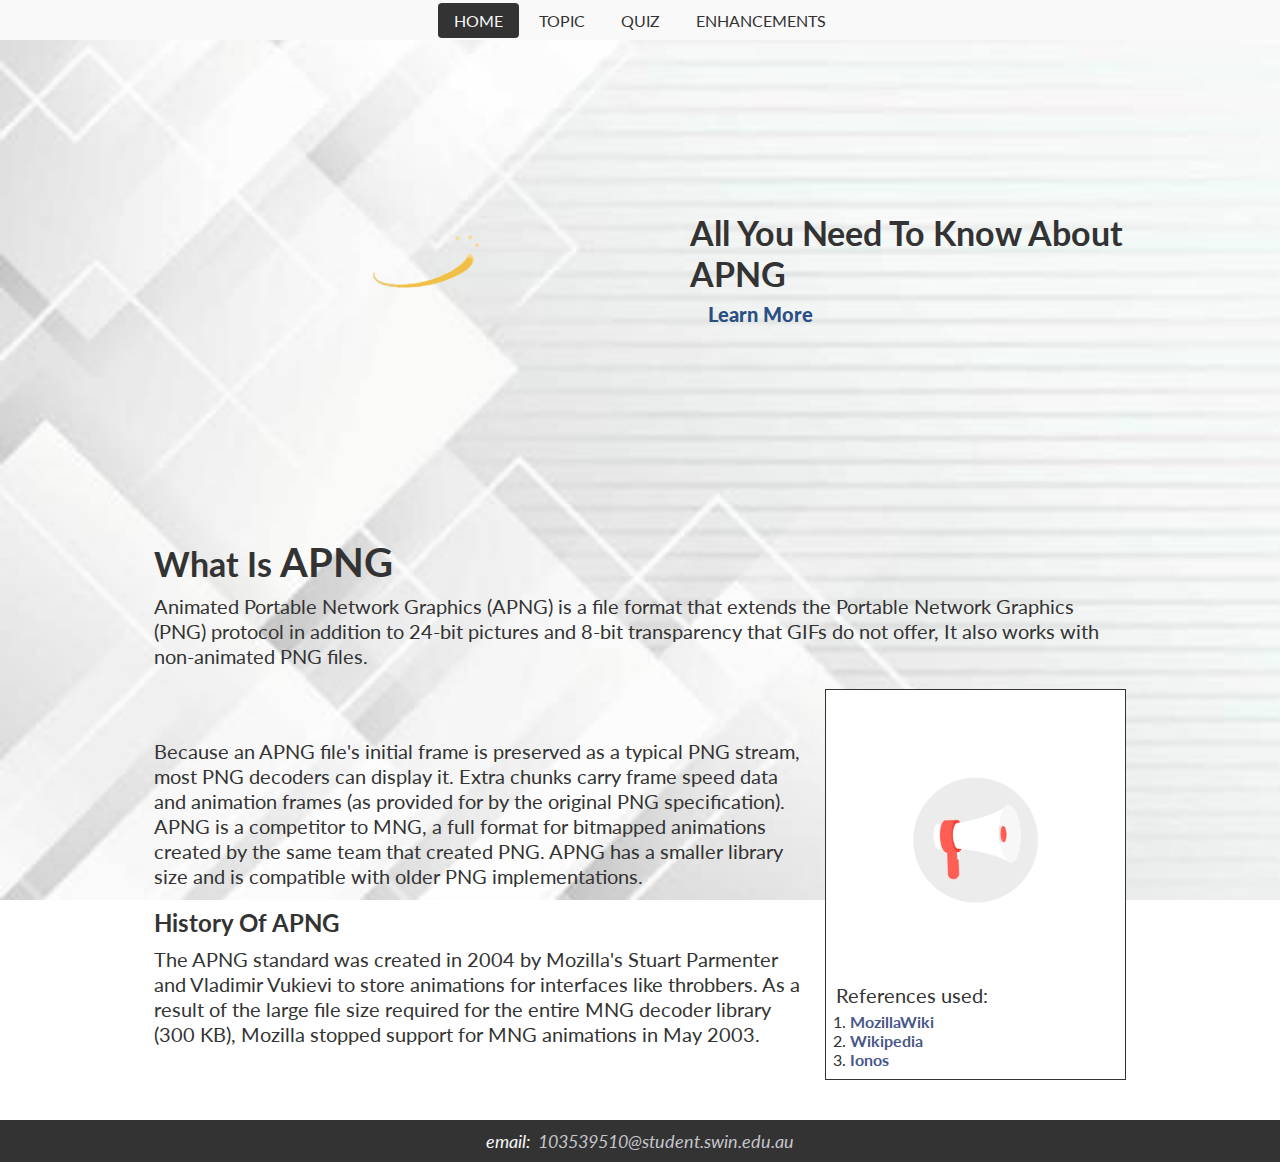
<file: assign1/index.html>
<!DOCTYPE html>
<html lang="en">
  <head>
    <!-- Meta Tags -->
    <meta charset="UTF-8" />
    <meta http-equiv="X-UA-Compatible" content="IE=edge" />
    <meta name="viewport" content="width=device-width, initial-scale=1.0" />
    <meta name="author" content="Zahin Un Nafi" />
    <meta
      name="description"
      content="All About APNG (Animated Portable Network Graphics)"
    />

    <!-- Title -->
    <title>Home | APNG | All You Need To Know</title>

    <!-- Fonts -->

    <link rel="preconnect" href="https://fonts.googleapis.com" />
    <link rel="preconnect" href="https://fonts.gstatic.com" crossorigin />
    <link
      href="https://fonts.googleapis.com/css2?family=Lato:ital,wght@0,100;0,300;0,400;0,700;0,900;1,100;1,300;1,400;1,700;1,900&display=swap"
      rel="stylesheet"
    />

    <!-- Stylesheet -->
    <link rel="stylesheet" href="styles/styles.css" />
  </head>
  <body>
    <header>
      <nav>
        <a class="active" href="index.html">home</a>
        <a href="topic.html">topic</a>
        <a href="quiz.html">quiz</a>
        <a href="enhancements.html">enhancements</a>
      </nav>
    </header>
    <main>
      <section class="banner">
        <div class="banner-image">
          <img src="images/home-banner.gif" alt="home-banner" />
        </div>
        <div class="banner-content">
          <h1>all you need to know about <span>apng</span></h1>
          <a href="topic.html">learn more</a>
        </div>
      </section>
      <section class="intro">
        <h1>what is <span>apng</span></h1>
        <p>
          Animated Portable Network Graphics (APNG) is a file format that
          extends the Portable Network Graphics (PNG) protocol in addition to
          24-bit pictures and 8-bit transparency that GIFs do not offer, It also
          works with non-animated PNG files.
        </p>
      </section>
      <section class="more">
        <div class="more-content">
          <p>
            Because an APNG file's initial frame is preserved as a typical PNG
            stream, most PNG decoders can display it. Extra chunks carry frame
            speed data and animation frames (as provided for by the original PNG
            specification). APNG is a competitor to MNG, a full format for
            bitmapped animations created by the same team that created PNG. APNG
            has a smaller library size and is compatible with older PNG
            implementations.
          </p>
          <br />
          <h2>History of <span>apng</span></h2>
          <p>
            The APNG standard was created in 2004 by Mozilla's Stuart Parmenter
            and Vladimir Vukievi to store animations for interfaces like
            throbbers. As a result of the large file size required for the
            entire MNG decoder library (300 KB), Mozilla stopped support for MNG
            animations in May 2003.
          </p>
        </div>
        <aside class="more-side">
          <img src="./images/aside.gif" alt="aside.gif" />
          <p>References used:</p>
          <ol>
            <li>
              <a
                href="https://l.facebook.com/l.php?u=https%3A%2F%2Fwiki.mozilla.org%2FAPNG_Specification%3Ffbclid%3DIwAR2gjzTo4kdiGeK2XJJy-Bs5eZZRUB-Uu59kvbGlXXsQWleRWeV0fU5Peag&h=AT1D5o1rZIKlwJwgtg-ANnumIKNSldRS6Iil9_WARfGxK6dN6VKUHp2ucQz5Vlv5ZA8QQuKv39pjmehDj9e_Jd4KikZ_7lYuWc-eHDKE2bKVCQJaqyKehYt6K_vcIJFUFstZVQ"
                >MozillaWiki</a
              >
            </li>
            <li>
              <a
                href="https://l.facebook.com/l.php?u=https%3A%2F%2Fen.wikipedia.org%2Fwiki%2FAPNG%3Ffbclid%3DIwAR3K4IHpu32ZEfZsFGOCdXIfgFQK7NRmc21KnHtKbU8CmvGi85JM6p39JtU&h=AT1D5o1rZIKlwJwgtg-ANnumIKNSldRS6Iil9_WARfGxK6dN6VKUHp2ucQz5Vlv5ZA8QQuKv39pjmehDj9e_Jd4KikZ_7lYuWc-eHDKE2bKVCQJaqyKehYt6K_vcIJFUFstZVQ"
                >Wikipedia</a
              >
            </li>
            <li>
              <a
                href="https://l.facebook.com/l.php?u=https%3A%2F%2Fwww.ionos.com%2Fdigitalguide%2Fwebsites%2Fweb-design%2Fwhat-is-apng%2F%3Ffbclid%3DIwAR3dlrvZEZ0LppgluX1HdHhgpSCGLB5ODnspqaBq_ceAt9EX3pTWJVf6OXk&h=AT1D5o1rZIKlwJwgtg-ANnumIKNSldRS6Iil9_WARfGxK6dN6VKUHp2ucQz5Vlv5ZA8QQuKv39pjmehDj9e_Jd4KikZ_7lYuWc-eHDKE2bKVCQJaqyKehYt6K_vcIJFUFstZVQ"
                >Ionos</a
              >
            </li>
          </ol>
        </aside>
      </section>
    </main>
    <footer>
      <span>email: &nbsp;</span>
      <a href="mailto:103539510@student.swin.edu.au"
        >103539510@student.swin.edu.au</a
      >
    </footer>
  </body>
</html>
</file>
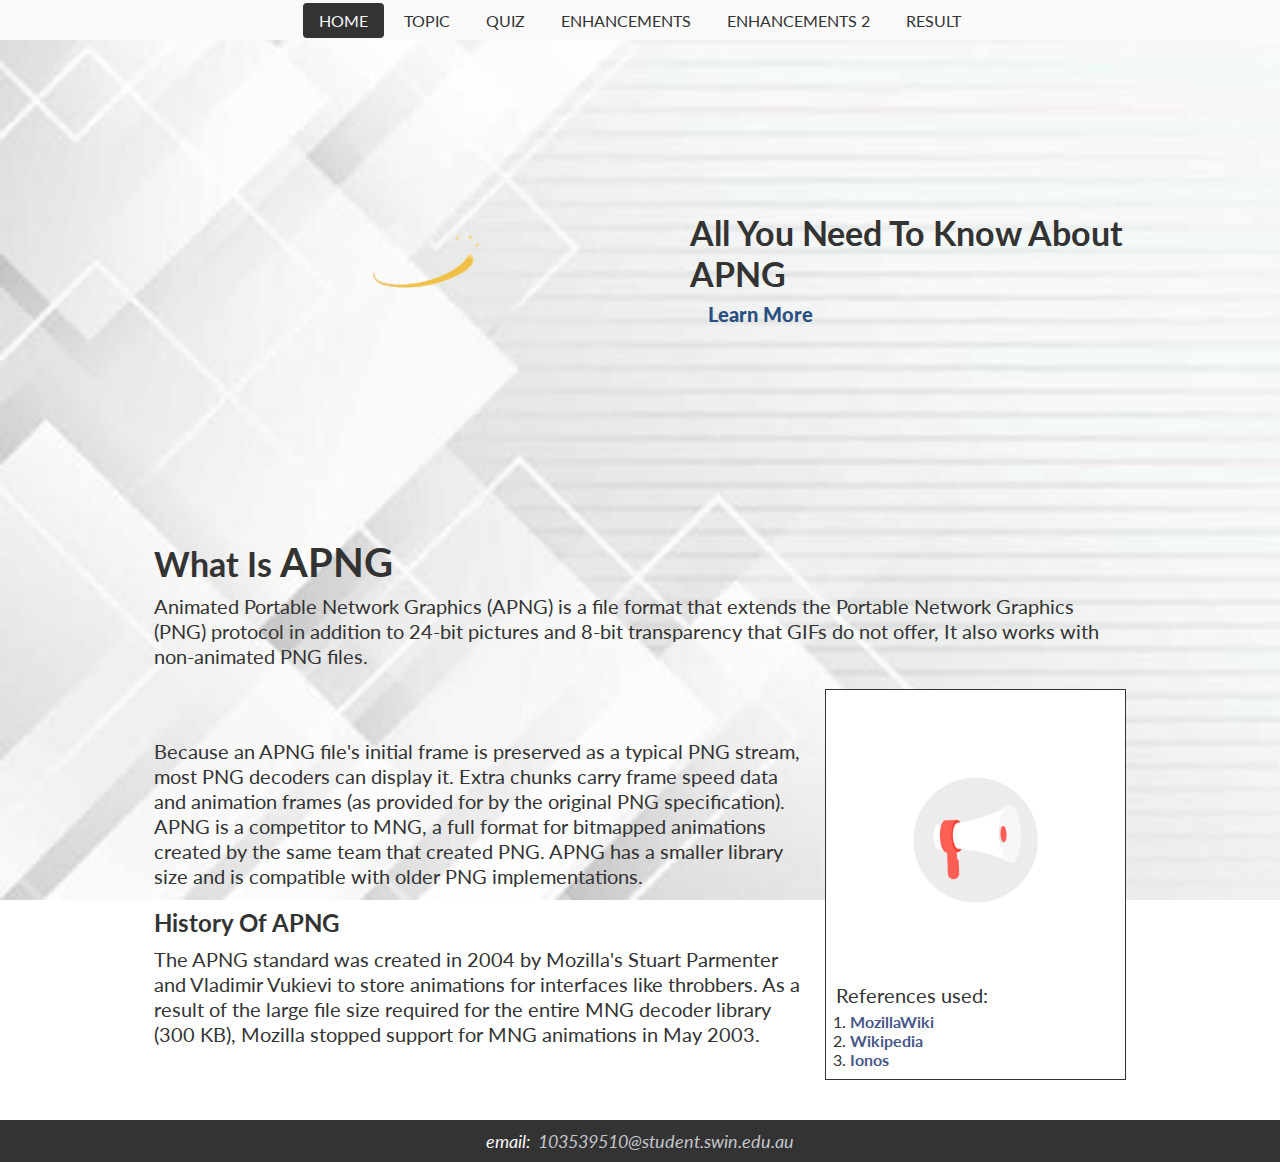
<file: assign2/index.html>
<!DOCTYPE html>
<html lang="en">
  <head>
    <!-- Meta Tags -->
    <meta charset="UTF-8" />
    <meta http-equiv="X-UA-Compatible" content="IE=edge" />
    <meta name="viewport" content="width=device-width, initial-scale=1.0" />
    <meta name="author" content="Zahin Un Nafi" />
    <meta
      name="description"
      content="All About APNG (Animated Portable Network Graphics)"
    />

    <!-- Title -->
    <title>Home | APNG | All You Need To Know</title>

    <!-- Fonts -->

    <link rel="preconnect" href="https://fonts.googleapis.com" />
    <link rel="preconnect" href="https://fonts.gstatic.com" crossorigin />
    <link
      href="https://fonts.googleapis.com/css2?family=Lato:ital,wght@0,100;0,300;0,400;0,700;0,900;1,100;1,300;1,400;1,700;1,900&display=swap"
      rel="stylesheet"
    />

    <!-- Stylesheet -->
    <link rel="stylesheet" href="styles/styles.css" />
  </head>
  <body>
    <header>
      <nav>
        <a href="index.html">home</a>
        <a href="topic.html">topic</a>
        <a href="quiz.html">quiz</a>
        <a href="enhancements.html">enhancements</a>
        <a href="enhancements2.html">enhancements 2</a>
        <a href="result.html">result</a>
      </nav>
    </header>
    <main>
      <section class="banner">
        <div class="banner-image">
          <img src="images/home-banner.gif" alt="home-banner" />
        </div>
        <div class="banner-content">
          <h1>all you need to know about <span>apng</span></h1>
          <a href="topic.html">learn more</a>
        </div>
      </section>
      <section class="intro">
        <h1>what is <span>apng</span></h1>
        <p>
          Animated Portable Network Graphics (APNG) is a file format that
          extends the Portable Network Graphics (PNG) protocol in addition to
          24-bit pictures and 8-bit transparency that GIFs do not offer, It also
          works with non-animated PNG files.
        </p>
      </section>
      <section class="more">
        <div class="more-content">
          <p>
            Because an APNG file's initial frame is preserved as a typical PNG
            stream, most PNG decoders can display it. Extra chunks carry frame
            speed data and animation frames (as provided for by the original PNG
            specification). APNG is a competitor to MNG, a full format for
            bitmapped animations created by the same team that created PNG. APNG
            has a smaller library size and is compatible with older PNG
            implementations.
          </p>
          <br />
          <h2>History of <span>apng</span></h2>
          <p>
            The APNG standard was created in 2004 by Mozilla's Stuart Parmenter
            and Vladimir Vukievi to store animations for interfaces like
            throbbers. As a result of the large file size required for the
            entire MNG decoder library (300 KB), Mozilla stopped support for MNG
            animations in May 2003.
          </p>
        </div>
        <aside class="more-side">
          <img src="./images/aside.gif" alt="aside.gif" />
          <p>References used:</p>
          <ol>
            <li>
              <a
                href="https://l.facebook.com/l.php?u=https%3A%2F%2Fwiki.mozilla.org%2FAPNG_Specification%3Ffbclid%3DIwAR2gjzTo4kdiGeK2XJJy-Bs5eZZRUB-Uu59kvbGlXXsQWleRWeV0fU5Peag&h=AT1D5o1rZIKlwJwgtg-ANnumIKNSldRS6Iil9_WARfGxK6dN6VKUHp2ucQz5Vlv5ZA8QQuKv39pjmehDj9e_Jd4KikZ_7lYuWc-eHDKE2bKVCQJaqyKehYt6K_vcIJFUFstZVQ"
                >MozillaWiki</a
              >
            </li>
            <li>
              <a
                href="https://l.facebook.com/l.php?u=https%3A%2F%2Fen.wikipedia.org%2Fwiki%2FAPNG%3Ffbclid%3DIwAR3K4IHpu32ZEfZsFGOCdXIfgFQK7NRmc21KnHtKbU8CmvGi85JM6p39JtU&h=AT1D5o1rZIKlwJwgtg-ANnumIKNSldRS6Iil9_WARfGxK6dN6VKUHp2ucQz5Vlv5ZA8QQuKv39pjmehDj9e_Jd4KikZ_7lYuWc-eHDKE2bKVCQJaqyKehYt6K_vcIJFUFstZVQ"
                >Wikipedia</a
              >
            </li>
            <li>
              <a
                href="https://l.facebook.com/l.php?u=https%3A%2F%2Fwww.ionos.com%2Fdigitalguide%2Fwebsites%2Fweb-design%2Fwhat-is-apng%2F%3Ffbclid%3DIwAR3dlrvZEZ0LppgluX1HdHhgpSCGLB5ODnspqaBq_ceAt9EX3pTWJVf6OXk&h=AT1D5o1rZIKlwJwgtg-ANnumIKNSldRS6Iil9_WARfGxK6dN6VKUHp2ucQz5Vlv5ZA8QQuKv39pjmehDj9e_Jd4KikZ_7lYuWc-eHDKE2bKVCQJaqyKehYt6K_vcIJFUFstZVQ"
                >Ionos</a
              >
            </li>
          </ol>
        </aside>
      </section>
    </main>
    <footer>
      <span>email: &nbsp;</span>
      <a href="mailto:103539510@student.swin.edu.au"
        >103539510@student.swin.edu.au</a
      >
    </footer>

    <script src="scripts/enhancements.js"></script>
  </body>
</html>
</file>
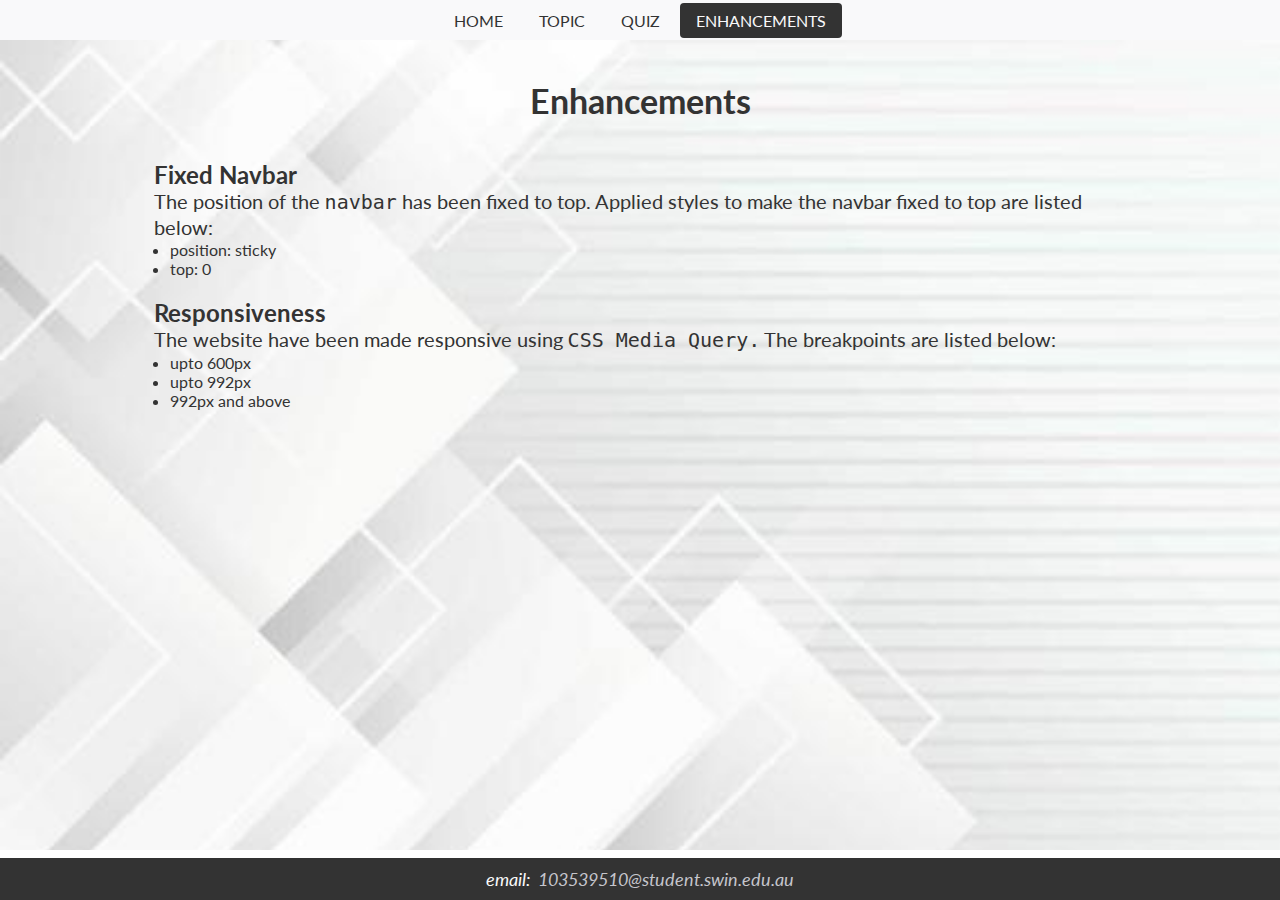
<file: assign1/enhancements.html>
<!-- 1. sticky navigation bar DONE
2. responsive breakpoint for iPhone -->
<!DOCTYPE html>
<html lang="en">
  <head>
    <!-- Meta Tags -->
    <meta charset="UTF-8" />
    <meta http-equiv="X-UA-Compatible" content="IE=edge" />
    <meta name="viewport" content="width=device-width, initial-scale=1.0" />
    <meta name="author" content="Zahin Un Nafi" />
    <meta
      name="description"
      content="All About APNG (Animated Portable Network Graphics)"
    />

    <!-- Title -->
    <title>Enhancements | APNG | All You Need To Know</title>

    <!-- Fonts -->

    <link rel="preconnect" href="https://fonts.googleapis.com" />
    <link rel="preconnect" href="https://fonts.gstatic.com" crossorigin />
    <link
      href="https://fonts.googleapis.com/css2?family=Lato:ital,wght@0,100;0,300;0,400;0,700;0,900;1,100;1,300;1,400;1,700;1,900&display=swap"
      rel="stylesheet"
    />

    <!-- Stylesheet -->
    <link rel="stylesheet" href="styles/styles.css" />
  </head>
  <body>
    <header>
      <nav>
        <a href="index.html">home</a>
        <a href="topic.html">topic</a>
        <a href="quiz.html">quiz</a>
        <a class="active" href="enhancements.html">enhancements</a>
      </nav>
    </header>
    <main id="enhancements">
      <section class="enhance-banner">
        <h1>Enhancements</h1>
      </section>
      <section class="e1">
        <h2>Fixed Navbar</h2>
        <p>
          The position of the <code>navbar</code> has been fixed to top. Applied
          styles to make the navbar fixed to top are listed below:
        </p>
        <ul>
          <li>position: sticky</li>
          <li>top: 0</li>
        </ul>
      </section>
      <section class="e2">
        <h2>Responsiveness</h2>
        <p>
          The website have been made responsive using
          <code>CSS Media Query.</code> The breakpoints are listed below:
        </p>
        <ul>
          <li>upto 600px</li>
          <li>upto 992px</li>
          <li>992px and above</li>
        </ul>
      </section>
    </main>
    <footer id="enhancements-footer">
      <span>email: &nbsp;</span>
      <a href="mailto:103539510@student.swin.edu.au"
        >103539510@student.swin.edu.au</a
      >
    </footer>
  </body>
</html>
</file>
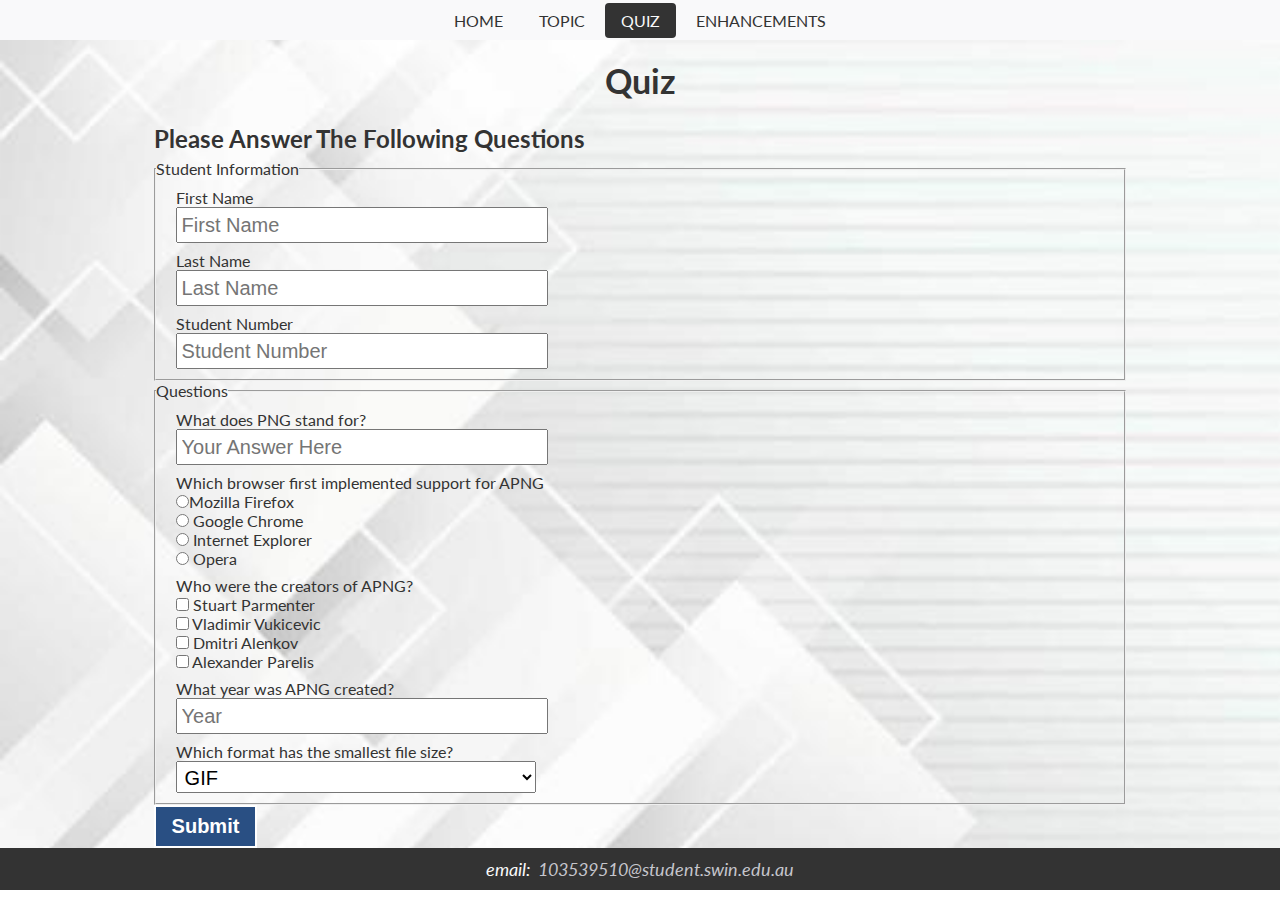
<file: assign1/quiz.html>
<!DOCTYPE html>
<html lang="en">
  <head>
    <!-- Meta Tags -->
    <meta charset="UTF-8" />
    <meta http-equiv="X-UA-Compatible" content="IE=edge" />
    <meta name="viewport" content="width=device-width, initial-scale=1.0" />
    <meta name="author" content="Zahin Un Nafi" />
    <meta
      name="description"
      content="All About APNG (Animated Portable Network Graphics)"
    />

    <!-- Title -->
    <title>Quiz | APNG | All You Need To Know</title>

    <!-- Fonts -->

    <link rel="preconnect" href="https://fonts.googleapis.com" />
    <link rel="preconnect" href="https://fonts.gstatic.com" crossorigin />
    <link
      href="https://fonts.googleapis.com/css2?family=Lato:ital,wght@0,100;0,300;0,400;0,700;0,900;1,100;1,300;1,400;1,700;1,900&display=swap"
      rel="stylesheet"
    />

    <!-- Stylesheet -->
    <link rel="stylesheet" href="styles/styles.css" />
  </head>
  <body>
    <header>
      <nav>
        <a href="index.html">home</a>
        <a href="topic.html">topic</a>
        <a class="active" href="quiz.html">quiz</a>
        <a href="enhancements.html">enhancements</a>
      </nav>
    </header>
    <main>
      <section class="quiz-banner">
        <h1>quiz</h1>
      </section>
      <section class="quiz">
        <h2>Please answer the following questions</h2>
        <form
          method="post"
          action="https://mercury.swin.edu.au/it000000/formtest.php"
          class="quiz-form"
        >
          <fieldset>
            <legend>Student Information</legend>
            <div class="info">
              <div class="form-item">
                <label for="fname">First Name</label>
                <input
                  required
                  type="text"
                  id="fname"
                  name="fname"
                  pattern="[a-zA-Z\- ]+{,30}"
                  maxlength="30"
                  placeholder="First Name"
                />
              </div>

              <div class="form-item">
                <label for="lname">Last Name</label>
                <input
                  required
                  type="text"
                  id="lname"
                  name="lname"
                  pattern="[a-zA-Z\- ]+{,30}"
                  maxlength="30"
                  placeholder="Last Name"
                />
              </div>

              <div class="form-item">
                <label for="snum">Student Number</label>
                <input
                  required
                  id="snum"
                  name="snum"
                  pattern="\d{7}|\d{10}"
                  placeholder="Student Number"
                  title="Student Number must be either 7 or 10 characters "
                />
              </div>
            </div>
          </fieldset>
          <fieldset>
            <legend>Questions</legend>

            <div class="questions">
              <div class="form-item">
                <fieldset>
                  <label for="q1">What does PNG stand for?</label>
                  <input
                    required
                    type="text"
                    id="q1"
                    name="q1"
                    placeholder="Your Answer Here"
                  />
                </fieldset>
              </div>
              <div class="form-item">
                <fieldset>
                  <label
                    >Which browser first implemented support for APNG</label
                  >
                  <label for="q2_1"
                    ><input
                      required
                      type="radio"
                      name="q2"
                      id="q2_1"
                      value="1"
                    />Mozilla Firefox</label
                  >
                  <label for="q2_2"
                    ><input type="radio" name="q2" id="q2_2" value="2" /> Google
                    Chrome</label
                  >
                  <label for="q2_3"
                    ><input type="radio" name="q2" id="q2_3" value="3" />
                    Internet Explorer</label
                  >
                  <label for="q2_4"
                    ><input type="radio" name="q2" id="q2_4" value="4" />
                    Opera</label
                  >
                </fieldset>
              </div>
              <div class="form-item">
                <fieldset>
                  <label>Who were the creators of APNG?</label>
                  <label for="q3_1"
                    ><input type="checkbox" name="q3" id="q3_1" /> Stuart
                    Parmenter</label
                  >
                  <label for="q3_2"
                    ><input type="checkbox" name="q3" id="q3_2" /> Vladimir
                    Vukicevic</label
                  >
                  <label for="q3_3"
                    ><input type="checkbox" name="q3" id="q3_3" /> Dmitri
                    Alenkov</label
                  >
                  <label for="q3_4"
                    ><input type="checkbox" name="q3" id="q3_4" /> Alexander
                    Parelis</label
                  >
                </fieldset>
              </div>

              <div class="form-item">
                <fieldset>
                  <label for="q4">What year was APNG created?</label>
                  <input type="number" id="q4" name="q4" placeholder="Year" />
                </fieldset>
              </div>

              <div class="form-item">
                <fieldset>
                  <label for="q5"
                    >Which format has the smallest file size?</label
                  >
                  <select name="q5" id="q5">
                    <option value="GIF">GIF</option>
                    <option value="WebP">WebP</option>
                    <option value="APNG">APNG</option>
                  </select>
                </fieldset>
              </div>
            </div>
          </fieldset>
          <button class="submit" type="submit">Submit</button>
        </form>
      </section>
    </main>
    <footer>
      <span>email: &nbsp;</span>
      <a href="mailto:103539510@student.swin.edu.au"
        >103539510@student.swin.edu.au</a
      >
    </footer>
  </body>
</html>
</file>
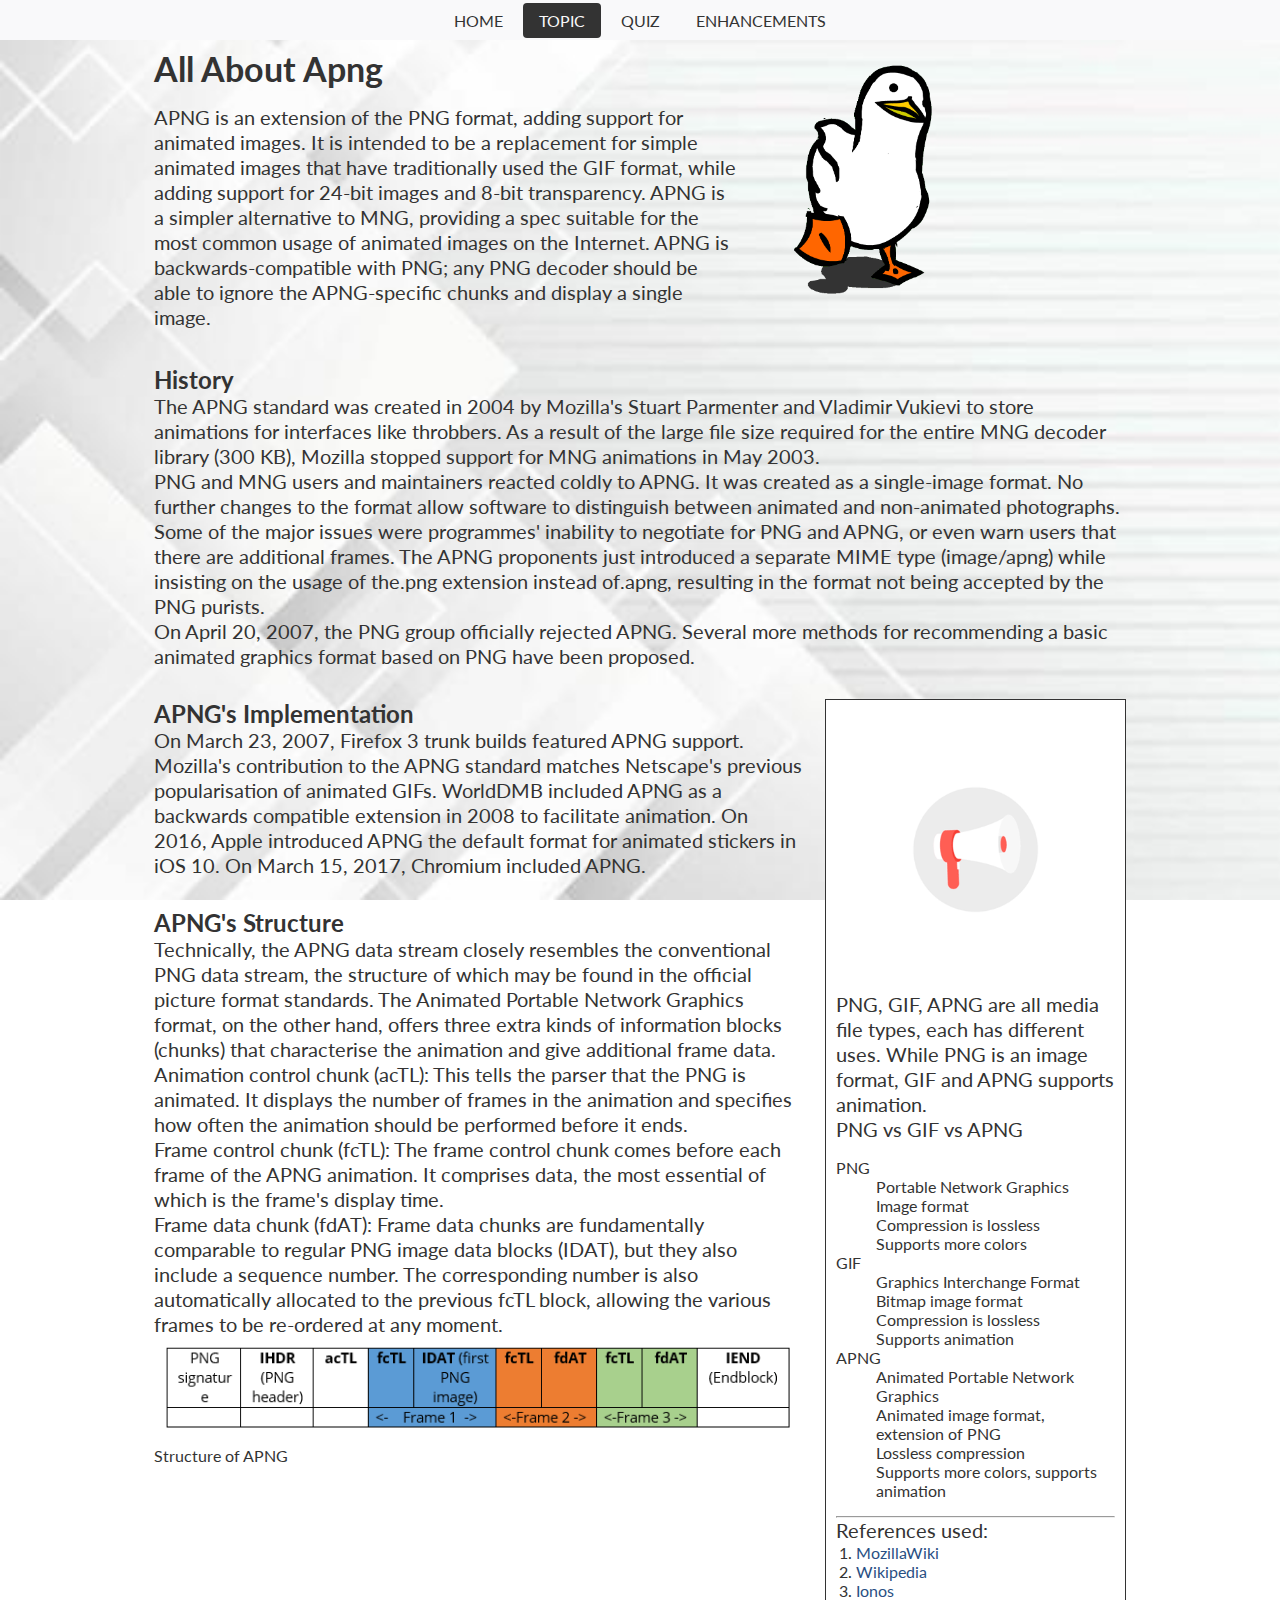
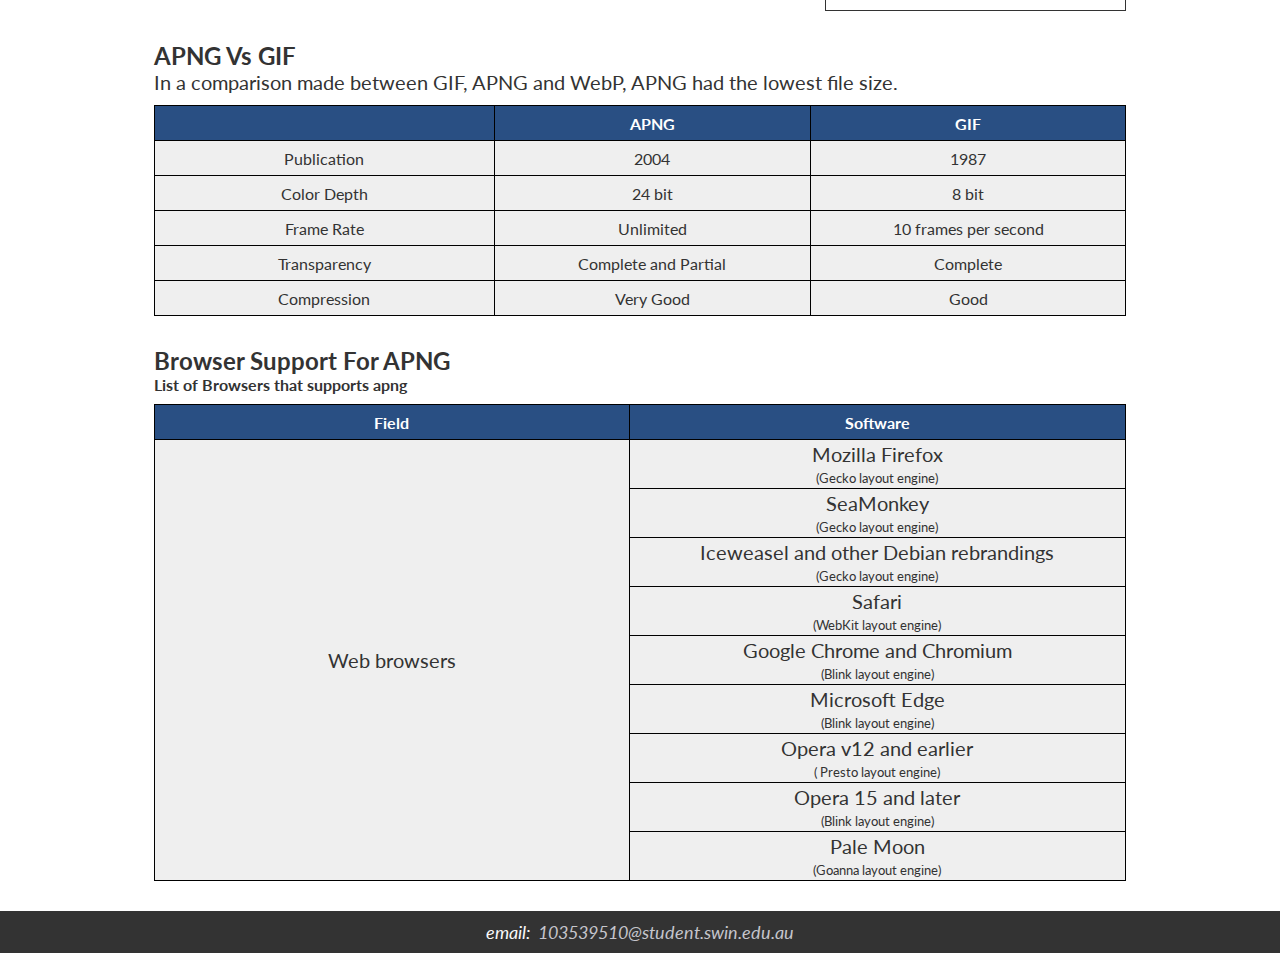
<file: assign1/topic.html>
<!DOCTYPE html>
<html lang="en">
  <head>
    <!-- Meta Tags -->
    <meta charset="UTF-8" />
    <meta http-equiv="X-UA-Compatible" content="IE=edge" />
    <meta name="viewport" content="width=device-width, initial-scale=1.0" />
    <meta name="author" content="Zahin Un Nafi" />
    <meta
      name="description"
      content="All About APNG (Animated Portable Network Graphics)"
    />

    <!-- Title -->
    <title>Topic | APNG | All You Need To Know</title>

    <!-- Fonts -->

    <link rel="preconnect" href="https://fonts.googleapis.com" />
    <link rel="preconnect" href="https://fonts.gstatic.com" crossorigin />
    <link
      href="https://fonts.googleapis.com/css2?family=Lato:ital,wght@0,100;0,300;0,400;0,700;0,900;1,100;1,300;1,400;1,700;1,900&display=swap"
      rel="stylesheet"
    />

    <!-- Stylesheet -->
    <link rel="stylesheet" href="styles/styles.css" />
  </head>
  <body>
    <header>
      <nav>
        <a href="index.html">home</a>
        <a class="active" href="topic.html">topic</a>
        <a href="quiz.html">quiz</a>
        <a href="enhancements.html">enhancements</a>
      </nav>
    </header>
    <main id="topic">
      <section class="about">
        <div class="about-content">
          <h1>all about <span>apng</span></h1>
          <p>
            APNG is an extension of the PNG format, adding support for animated
            images. It is intended to be a replacement for simple animated
            images that have traditionally used the GIF format, while adding
            support for 24-bit images and 8-bit transparency. APNG is a simpler
            alternative to MNG, providing a spec suitable for the most common
            usage of animated images on the Internet. APNG is
            backwards-compatible with PNG; any PNG decoder should be able to
            ignore the APNG-specific chunks and display a single image.
          </p>
        </div>
        <div class="about-img">
          <img src="images/duck.png" alt="" />
        </div>
      </section>
      <section class="history">
        <h2>history</h2>
        <p>
          The APNG standard was created in 2004 by Mozilla's Stuart Parmenter
          and Vladimir Vukievi to store animations for interfaces like
          throbbers. As a result of the large file size required for the entire
          MNG decoder library (300 KB), Mozilla stopped support for MNG
          animations in May 2003.
        </p>
        <p>
          PNG and MNG users and maintainers reacted coldly to APNG. It was
          created as a single-image format. No further changes to the format
          allow software to distinguish between animated and non-animated
          photographs. Some of the major issues were programmes' inability to
          negotiate for PNG and APNG, or even warn users that there are
          additional frames. The APNG proponents just introduced a separate MIME
          type (image/apng) while insisting on the usage of the.png extension
          instead of.apng, resulting in the format not being accepted by the PNG
          purists.
        </p>
        <p>
          On April 20, 2007, the PNG group officially rejected APNG. Several
          more methods for recommending a basic animated graphics format based
          on PNG have been proposed.
        </p>
      </section>
      <section class="topic-with-aside">
        <div class="topic-content">
          <div class="impl">
            <h2><span>apng</span>'s implementation</h2>
            <p>
              On March 23, 2007, Firefox 3 trunk builds featured APNG support.
              Mozilla's contribution to the APNG standard matches Netscape's
              previous popularisation of animated GIFs. WorldDMB included APNG
              as a backwards compatible extension in 2008 to facilitate
              animation. On 2016, Apple introduced APNG the default format for
              animated stickers in iOS 10. On March 15, 2017, Chromium included
              APNG.
            </p>
          </div>
          <div class="struct">
            <div class="struct-content">
              <h2><span>apng</span>'s structure</h2>
              <p>
                Technically, the APNG data stream closely resembles the
                conventional PNG data stream, the structure of which may be
                found in the official picture format standards. The Animated
                Portable Network Graphics format, on the other hand, offers
                three extra kinds of information blocks (chunks) that
                characterise the animation and give additional frame data.
              </p>
              <p>
                Animation control chunk (acTL): This tells the parser that the
                PNG is animated. It displays the number of frames in the
                animation and specifies how often the animation should be
                performed before it ends.
              </p>
              <p>
                Frame control chunk (fcTL): The frame control chunk comes before
                each frame of the APNG animation. It comprises data, the most
                essential of which is the frame's display time.
              </p>
              <p>
                Frame data chunk (fdAT): Frame data chunks are fundamentally
                comparable to regular PNG image data blocks (IDAT), but they
                also include a sequence number. The corresponding number is also
                automatically allocated to the previous fcTL block, allowing the
                various frames to be re-ordered at any moment.
              </p>
              <div class="struct-img">
                <figure>
                  <img src="images/structure.png" alt="" />
                  <figcaption>Structure of APNG</figcaption>
                </figure>
              </div>
            </div>
          </div>
        </div>
        <aside class="topic-aside">
          <img src="./images/aside.gif" alt="aside.gif" />
          <p>
            PNG, GIF, APNG are all media file types, each has different uses.
            While PNG is an image format, GIF and APNG supports animation.
          </p>
          <p>PNG vs GIF vs APNG</p>
          <dl>
            <dt>PNG</dt>
            <dd>Portable Network Graphics</dd>
            <dd>Image format</dd>
            <dd>Compression is lossless</dd>
            <dd>Supports more colors</dd>
            <dt>GIF</dt>
            <dd>Graphics Interchange Format</dd>
            <dd>Bitmap image format</dd>
            <dd>Compression is lossless</dd>
            <dd>Supports animation</dd>
            <dt>APNG</dt>
            <dd>Animated Portable Network Graphics</dd>
            <dd>Animated image format, extension of PNG</dd>
            <dd>Lossless compression</dd>
            <dd>Supports more colors, supports animation</dd>
          </dl>
          <hr />
          <p>References used:</p>
          <ol>
            <li>
              <a
                href="https://l.facebook.com/l.php?u=https%3A%2F%2Fwiki.mozilla.org%2FAPNG_Specification%3Ffbclid%3DIwAR2gjzTo4kdiGeK2XJJy-Bs5eZZRUB-Uu59kvbGlXXsQWleRWeV0fU5Peag&h=AT1D5o1rZIKlwJwgtg-ANnumIKNSldRS6Iil9_WARfGxK6dN6VKUHp2ucQz5Vlv5ZA8QQuKv39pjmehDj9e_Jd4KikZ_7lYuWc-eHDKE2bKVCQJaqyKehYt6K_vcIJFUFstZVQ"
                >MozillaWiki</a
              >
            </li>
            <li>
              <a
                href="https://l.facebook.com/l.php?u=https%3A%2F%2Fen.wikipedia.org%2Fwiki%2FAPNG%3Ffbclid%3DIwAR3K4IHpu32ZEfZsFGOCdXIfgFQK7NRmc21KnHtKbU8CmvGi85JM6p39JtU&h=AT1D5o1rZIKlwJwgtg-ANnumIKNSldRS6Iil9_WARfGxK6dN6VKUHp2ucQz5Vlv5ZA8QQuKv39pjmehDj9e_Jd4KikZ_7lYuWc-eHDKE2bKVCQJaqyKehYt6K_vcIJFUFstZVQ"
                >Wikipedia</a
              >
            </li>
            <li>
              <a
                href="https://l.facebook.com/l.php?u=https%3A%2F%2Fwww.ionos.com%2Fdigitalguide%2Fwebsites%2Fweb-design%2Fwhat-is-apng%2F%3Ffbclid%3DIwAR3dlrvZEZ0LppgluX1HdHhgpSCGLB5ODnspqaBq_ceAt9EX3pTWJVf6OXk&h=AT1D5o1rZIKlwJwgtg-ANnumIKNSldRS6Iil9_WARfGxK6dN6VKUHp2ucQz5Vlv5ZA8QQuKv39pjmehDj9e_Jd4KikZ_7lYuWc-eHDKE2bKVCQJaqyKehYt6K_vcIJFUFstZVQ"
                >Ionos</a
              >
            </li>
          </ol>
        </aside>
      </section>
      <section class="gif">
        <h2><span>apng</span> vs <span>gif</span></h2>
        <p>
          In a comparison made between GIF, APNG and WebP, APNG had the lowest
          file size.
        </p>
        <div class="gif-image">
          <table>
            <thead>
              <tr>
                <th></th>
                <th>APNG</th>
                <th>GIF</th>
              </tr>
            </thead>
            <tbody>
              <tr>
                <td>Publication</td>
                <td>2004</td>
                <td>1987</td>
              </tr>
              <tr>
                <td>Color Depth</td>
                <td>24 bit</td>
                <td>8 bit</td>
              </tr>
              <tr>
                <td>Frame Rate</td>
                <td>Unlimited</td>
                <td>10 frames per second</td>
              </tr>
              <tr>
                <td>Transparency</td>
                <td>Complete and Partial</td>
                <td>Complete</td>
              </tr>
              <tr>
                <td>Compression</td>
                <td>Very Good</td>
                <td>Good</td>
              </tr>
            </tbody>
          </table>
        </div>
      </section>
      <section class="browser">
        <h2>browser support for <span>apng</span></h2>
        <h4>List of Browsers that supports <span>apng</span></h4>

        <div class="browser-table">
          <table>
            <thead>
              <tr>
                <th>Field</th>
                <th>Software</th>
              </tr>
            </thead>
            <tbody>
              <tr>
                <td rowspan="9">
                  <p>Web browsers</p>
                </td>
                <td>
                  <p>Mozilla Firefox</p>
                  <small>(Gecko layout engine)</small>
                </td>
              </tr>
              <tr>
                <td>
                  <p>SeaMonkey</p>
                  <small>(Gecko layout engine)</small>
                </td>
              </tr>
              <tr>
                <td>
                  <p>Iceweasel and other Debian rebrandings</p>
                  <small>(Gecko layout engine)</small>
                </td>
              </tr>
              <tr>
                <td>
                  <p>Safari</p>
                  <small>(WebKit layout engine)</small>
                </td>
              </tr>
              <tr>
                <td>
                  <p>Google Chrome and Chromium</p>
                  <small>(Blink layout engine)</small>
                </td>
              </tr>
              <tr>
                <td>
                  <p>Microsoft Edge</p>
                  <small>(Blink layout engine)</small>
                </td>
              </tr>
              <tr>
                <td>
                  <p>Opera v12 and earlier</p>
                  <small>( Presto layout engine)</small>
                </td>
              </tr>
              <tr>
                <td>
                  <p>Opera 15 and later</p>
                  <small>(Blink layout engine)</small>
                </td>
              </tr>
              <tr>
                <td>
                  <p>Pale Moon</p>
                  <small>(Goanna layout engine)</small>
                </td>
              </tr>
            </tbody>
          </table>
        </div>
      </section>
    </main>
    <footer>
      <span>email: &nbsp;</span>
      <a href="mailto:103539510@student.swin.edu.au"
        >103539510@student.swin.edu.au</a
      >
    </footer>
  </body>
</html>
</file>
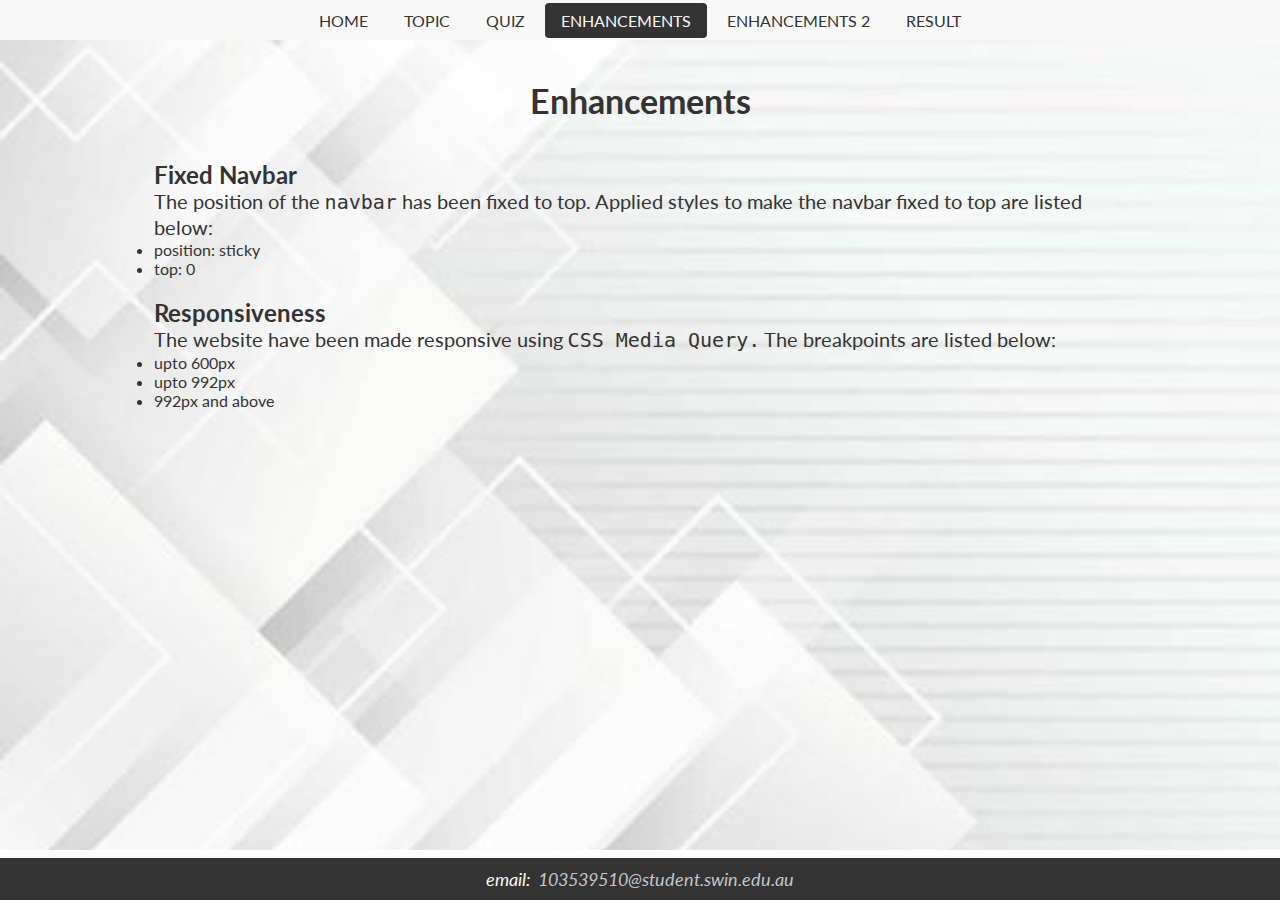
<file: assign2/enhancements.html>
<!-- 1. sticky navigation bar DONE
2. responsive breakpoint for iPhone -->
<!DOCTYPE html>
<html lang="en">
  <head>
    <!-- Meta Tags -->
    <meta charset="UTF-8" />
    <meta http-equiv="X-UA-Compatible" content="IE=edge" />
    <meta name="viewport" content="width=device-width, initial-scale=1.0" />
    <meta name="author" content="Zahin Un Nafi" />
    <meta
      name="description"
      content="All About APNG (Animated Portable Network Graphics)"
    />

    <!-- Title -->
    <title>Enhancements | APNG | All You Need To Know</title>

    <!-- Fonts -->

    <link rel="preconnect" href="https://fonts.googleapis.com" />
    <link rel="preconnect" href="https://fonts.gstatic.com" crossorigin />
    <link
      href="https://fonts.googleapis.com/css2?family=Lato:ital,wght@0,100;0,300;0,400;0,700;0,900;1,100;1,300;1,400;1,700;1,900&display=swap"
      rel="stylesheet"
    />

    <!-- Stylesheet -->
    <link rel="stylesheet" href="styles/styles.css" />
  </head>
  <body>
    <header>
      <nav>
        <a href="index.html">home</a>
        <a href="topic.html">topic</a>
        <a href="quiz.html">quiz</a>
        <a href="enhancements.html">enhancements</a>
        <a href="enhancements2.html">enhancements 2</a>
        <a href="result.html">result</a>
      </nav>
    </header>
    <main id="enhancements">
      <section class="enhance-banner">
        <h1>Enhancements</h1>
      </section>
      <section class="enhancement">
        <h2>Fixed Navbar</h2>
        <p>
          The position of the <code>navbar</code> has been fixed to top. Applied
          styles to make the navbar fixed to top are listed below:
        </p>
        <ul>
          <li>position: sticky</li>
          <li>top: 0</li>
        </ul>
      </section>
      <section class="enhancement">
        <h2>Responsiveness</h2>
        <p>
          The website have been made responsive using
          <code>CSS Media Query.</code> The breakpoints are listed below:
        </p>
        <ul>
          <li>upto 600px</li>
          <li>upto 992px</li>
          <li>992px and above</li>
        </ul>
      </section>
    </main>
    <footer id="enhancements-footer">
      <span>email: &nbsp;</span>
      <a href="mailto:103539510@student.swin.edu.au"
        >103539510@student.swin.edu.au</a
      >
    </footer>

    <script src="scripts/enhancements.js"></script>
  </body>
</html>
</file>
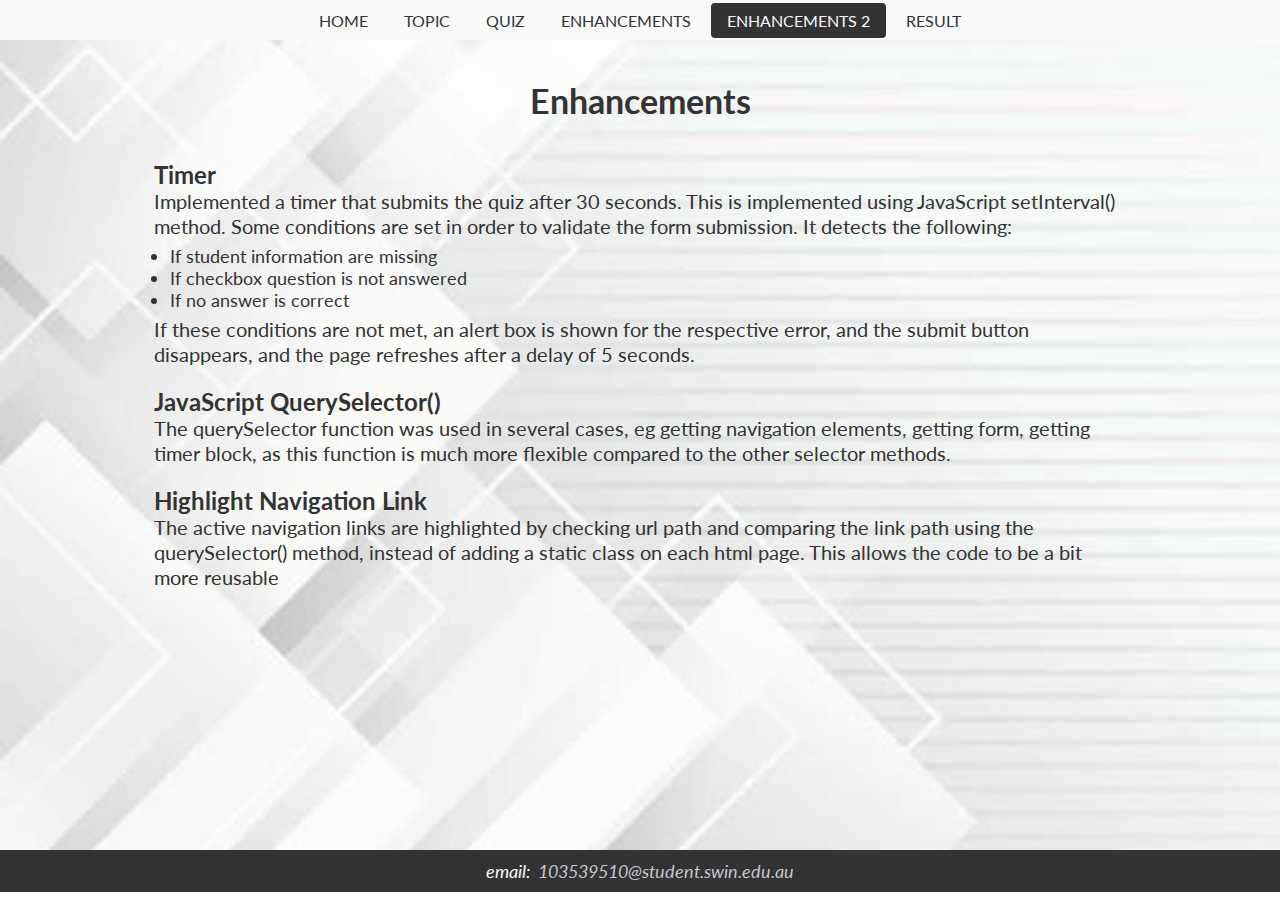
<file: assign2/enhancements2.html>
<!DOCTYPE html>
<html lang="en">
  <head>
    <!-- Meta Tags -->
    <meta charset="UTF-8" />
    <meta http-equiv="X-UA-Compatible" content="IE=edge" />
    <meta name="viewport" content="width=device-width, initial-scale=1.0" />
    <meta name="author" content="Zahin Un Nafi" />
    <meta
      name="description"
      content="All About APNG (Animated Portable Network Graphics)"
    />

    <!-- Title -->
    <title>Enhancements 2 | APNG | All You Need To Know</title>

    <!-- Fonts -->

    <link rel="preconnect" href="https://fonts.googleapis.com" />
    <link rel="preconnect" href="https://fonts.gstatic.com" crossorigin />
    <link
      href="https://fonts.googleapis.com/css2?family=Lato:ital,wght@0,100;0,300;0,400;0,700;0,900;1,100;1,300;1,400;1,700;1,900&display=swap"
      rel="stylesheet"
    />

    <!-- Stylesheet -->
    <link rel="stylesheet" href="styles/styles.css" />
  </head>
  <body>
    <header>
      <nav>
        <a href="index.html">home</a>
        <a href="topic.html">topic</a>
        <a href="quiz.html">quiz</a>
        <a href="enhancements.html">enhancements</a>
        <a href="enhancements2.html">enhancements 2</a>
        <a href="result.html">result</a>
      </nav>
    </header>
    <main id="enhancements">
      <section class="enhance-banner">
        <h1>Enhancements</h1>
      </section>
      <section class="enhance">
        <h2>Timer</h2>

        <p>
          Implemented a timer that submits the quiz after 30 seconds. This is
          implemented using JavaScript setInterval() method. Some conditions are
          set in order to validate the form submission. It detects the
          following:
        </p>
        <ul>
          <li>If student information are missing</li>
          <li>If checkbox question is not answered</li>
          <li>If no answer is correct</li>
        </ul>
        <p>
          If these conditions are not met, an alert box is shown for the
          respective error, and the submit button disappears, and the page
          refreshes after a delay of 5 seconds.
        </p>
      </section>

      <section class="enhancement">
        <h2>JavaScript querySelector()</h2>
        <p>
          The querySelector function was used in several cases, eg getting
          navigation elements, getting form, getting timer block, as this
          function is much more flexible compared to the other selector methods.
        </p>
      </section>

      <section class="enhancement">
        <h2>Highlight navigation link</h2>
        <p>
          The active navigation links are highlighted by checking url path and
          comparing the link path using the querySelector() method, instead of
          adding a static class on each html page. This allows the code to be a
          bit more reusable
        </p>
      </section>
    </main>

    <footer>
      <span>email: &nbsp;</span>
      <a href="mailto:103539510@student.swin.edu.au"
        >103539510@student.swin.edu.au</a
      >
    </footer>

    <script src="scripts/enhancements.js"></script>
  </body>
</html>
</file>
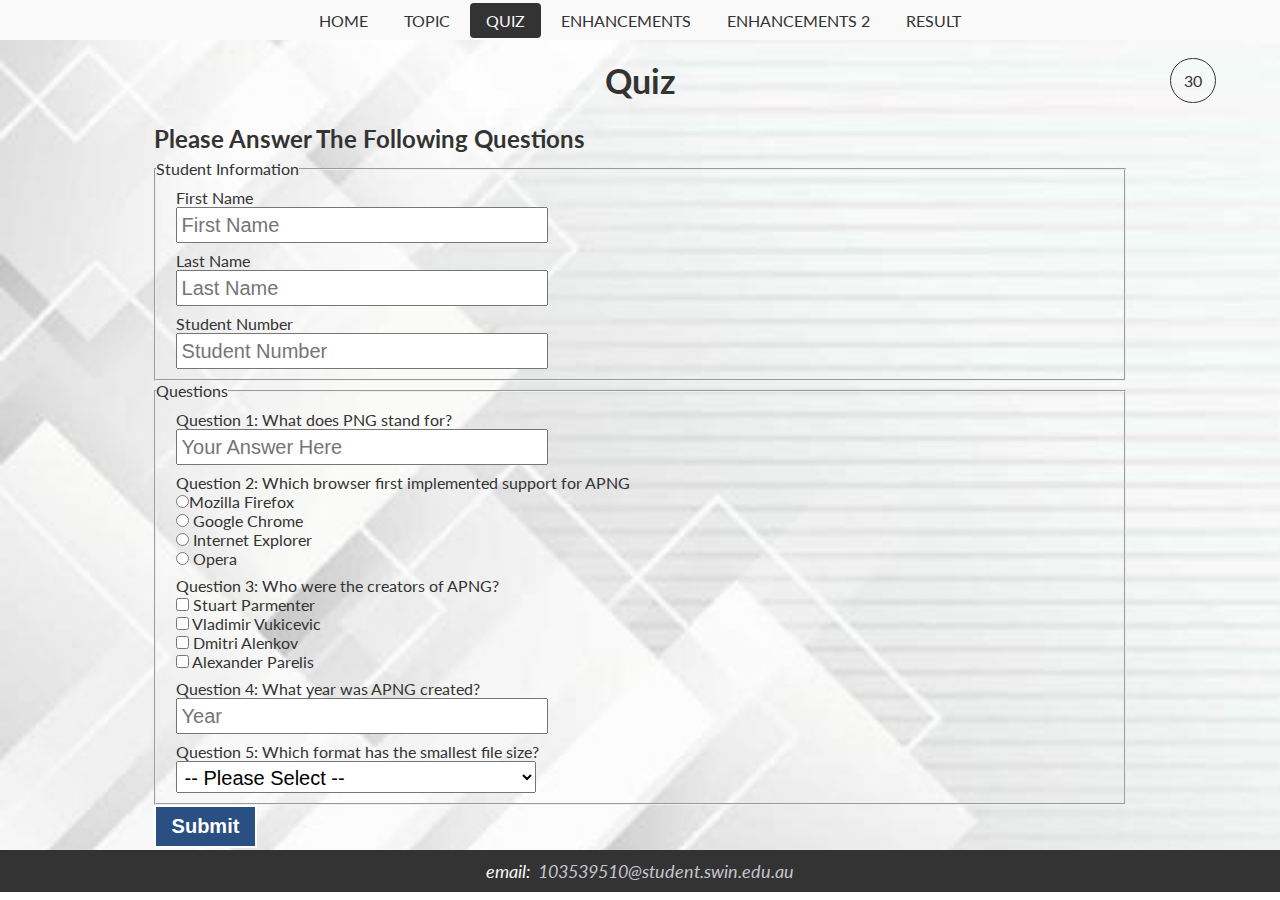
<file: assign2/quiz.html>
<!DOCTYPE html>
<html lang="en">
  <head>
    <!-- Meta Tags -->
    <meta charset="UTF-8" />
    <meta http-equiv="X-UA-Compatible" content="IE=edge" />
    <meta name="viewport" content="width=device-width, initial-scale=1.0" />
    <meta name="author" content="Zahin Un Nafi" />
    <meta
      name="description"
      content="All About APNG (Animated Portable Network Graphics)"
    />

    <!-- Title -->
    <title>Quiz | APNG | All You Need To Know</title>

    <!-- Fonts -->

    <link rel="preconnect" href="https://fonts.googleapis.com" />
    <link rel="preconnect" href="https://fonts.gstatic.com" crossorigin />
    <link
      href="https://fonts.googleapis.com/css2?family=Lato:ital,wght@0,100;0,300;0,400;0,700;0,900;1,100;1,300;1,400;1,700;1,900&display=swap"
      rel="stylesheet"
    />

    <!-- Stylesheet -->
    <link rel="stylesheet" href="styles/styles.css" />
  </head>
  <body>
    <header>
      <nav>
        <a href="index.html">home</a>
        <a href="topic.html">topic</a>
        <a href="quiz.html">quiz</a>
        <a href="enhancements.html">enhancements</a>
        <a href="enhancements2.html">enhancements 2</a>
        <a href="result.html">result</a>
      </nav>
    </header>
    <main>
      <section class="quiz-banner">
        <h1>quiz</h1>
        <span id="timer">30</span>
      </section>
      <section class="quiz">
        <h2>Please answer the following questions</h2>
        <form
          method="post"
          class="quiz-form"
          id="quizForm"
          action="result.html"
        >
          <fieldset>
            <legend>Student Information</legend>
            <div class="info">
              <div class="form-item">
                <label for="fname">First Name</label>
                <input
                  required
                  type="text"
                  id="fname"
                  name="fname"
                  pattern="[a-zA-Z -][^0-9]{1,30}"
                  maxlength="30"
                  placeholder="First Name"
                  title="Only alpha characters, spaces and hyphen allowed"
                />
              </div>

              <div class="form-item">
                <label for="lname">Last Name</label>
                <input
                  required
                  type="text"
                  id="lname"
                  name="lname"
                  pattern="[a-zA-Z -][^0-9]{1,30}"
                  maxlength="30"
                  placeholder="Last Name"
                  title="Only alpha characters, spaces and hyphen allowed"
                />
              </div>

              <div class="form-item">
                <label for="snum">Student Number</label>
                <input
                  required
                  id="snum"
                  name="snum"
                  pattern="\d{7}|\d{10}"
                  placeholder="Student Number"
                  title="Student Number must be either 7 or 10 characters "
                />
              </div>
              <h4 id="error_info" class="error">
                Student information invalid! <br />Name must be alphabetic
                characters and ID must have either 7 or 10 digits
              </h4>
            </div>
          </fieldset>
          <fieldset>
            <legend>Questions</legend>

            <div class="questions">
              <div class="form-item">
                <fieldset>
                  <label for="q1">Question 1: What does PNG stand for?</label>
                  <input
                    required
                    type="text"
                    id="q1"
                    name="q1"
                    placeholder="Your Answer Here"
                  />
                </fieldset>
              </div>
              <div id="ques2" class="form-item">
                <fieldset>
                  <label
                    >Question 2: Which browser first implemented support for
                    APNG</label
                  >
                  <label for="q2_1"
                    ><input
                      required
                      type="radio"
                      name="q2"
                      id="q2_1"
                      value="Mozilla Firefox"
                    />Mozilla Firefox</label
                  >
                  <label for="q2_2"
                    ><input
                      type="radio"
                      name="q2"
                      id="q2_2"
                      value="Google Chrome"
                    />
                    Google Chrome</label
                  >
                  <label for="q2_3"
                    ><input
                      type="radio"
                      name="q2"
                      id="q2_3"
                      value="Internet Explorer"
                    />
                    Internet Explorer</label
                  >
                  <label for="q2_4"
                    ><input type="radio" name="q2" id="q2_4" value="Opera" />
                    Opera</label
                  >
                </fieldset>
              </div>
              <div id="ques3" class="form-item">
                <fieldset>
                  <label>Question 3: Who were the creators of APNG?</label>
                  <label for="q3_1"
                    ><input
                      type="checkbox"
                      name="q3[]"
                      class="checkQ"
                      id="q3_1"
                      value="Stuart Parmenter"
                    />
                    Stuart Parmenter</label
                  >
                  <label for="q3_2"
                    ><input
                      type="checkbox"
                      name="q3[]"
                      class="checkQ"
                      id="q3_2"
                      value="Vladimir Vukicevic"
                    />
                    Vladimir Vukicevic</label
                  >
                  <label for="q3_3"
                    ><input
                      type="checkbox"
                      name="q3[]"
                      class="checkQ"
                      id="q3_3"
                      value="Dmitri Alenkov"
                    />
                    Dmitri Alenkov</label
                  >
                  <label for="q3_4"
                    ><input
                      type="checkbox"
                      name="q3[]"
                      class="checkQ"
                      id="q3_4"
                      value="Alexander Parelis"
                    />
                    Alexander Parelis</label
                  >
                </fieldset>
              </div>

              <div class="form-item">
                <fieldset>
                  <label for="q4"
                    >Question 4: What year was APNG created?</label
                  >
                  <input
                    type="number"
                    id="q4"
                    name="q4"
                    maxlength="4"
                    min="1900"
                    max="2222"
                    placeholder="Year"
                    required
                  />
                </fieldset>
              </div>

              <div class="form-item">
                <fieldset>
                  <label for="q5"
                    >Question 5: Which format has the smallest file size?</label
                  >
                  <select name="q5" id="q5" required>
                    <option value="">-- Please Select --</option>
                    <option value="GIF">GIF</option>
                    <option value="WebP">WebP</option>
                    <option value="APNG">APNG</option>
                  </select>
                </fieldset>
              </div>
            </div>
          </fieldset>

          <div id="error_grade" class="error">
            <h4>
              You scored <span id="grade"></span>, you must score atleast 1
              correct answer to be able make submission! <br />
              This page will refresh in 10 seconds!
            </h4>
          </div>
          <button id="submitbtn" class="submit" type="submit">Submit</button>
        </form>
      </section>
    </main>
    <footer>
      <span>email: &nbsp;</span>
      <a href="mailto:103539510@student.swin.edu.au"
        >103539510@student.swin.edu.au</a
      >
    </footer>

    <script src="scripts/quiz.js"></script>
    <script src="scripts/enhancements.js"></script>
  </body>
</html>
</file>
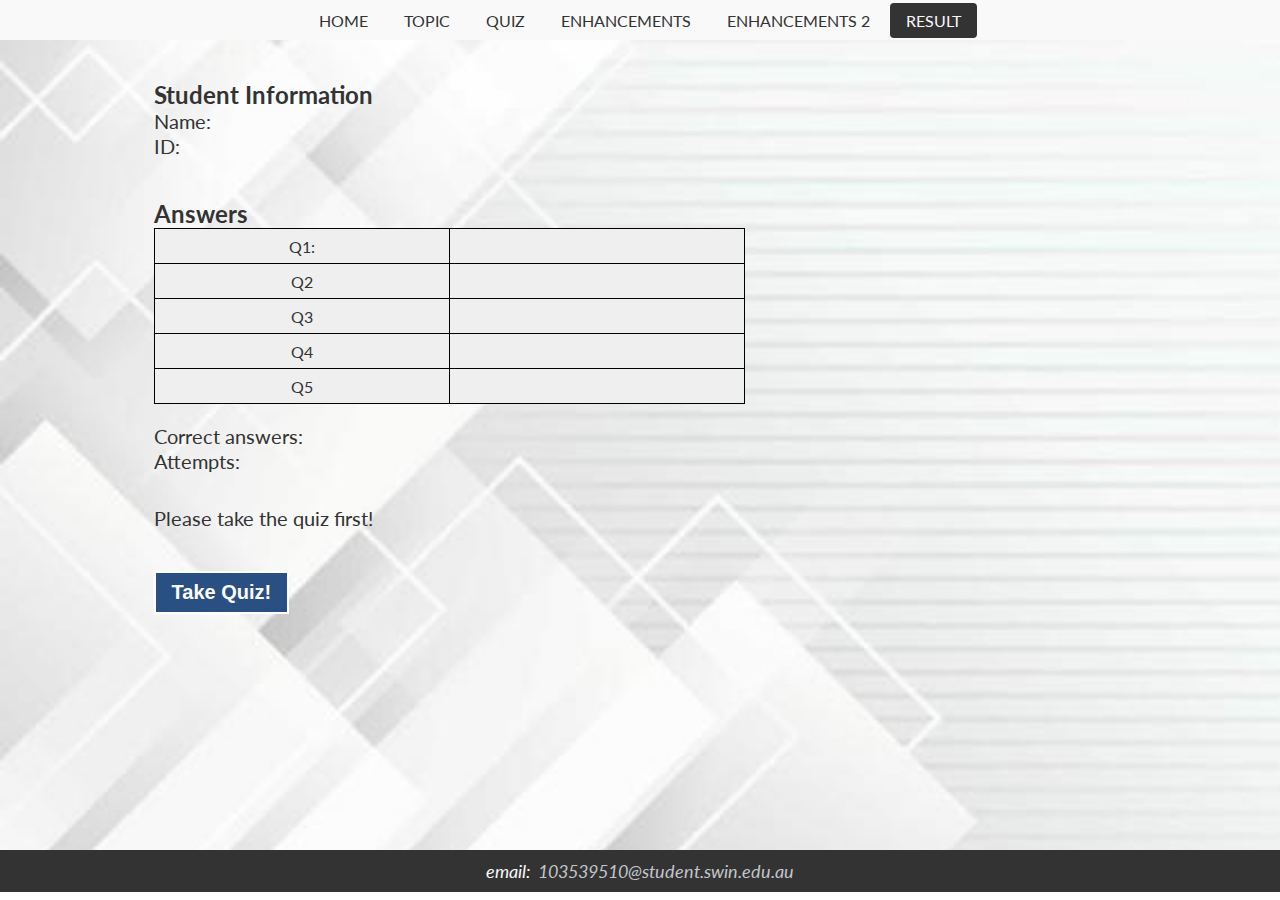
<file: assign2/result.html>
<!DOCTYPE html>
<html lang="en">
  <head>
    <!-- Meta Tags -->
    <meta charset="UTF-8" />
    <meta http-equiv="X-UA-Compatible" content="IE=edge" />
    <meta name="viewport" content="width=device-width, initial-scale=1.0" />
    <meta name="author" content="Zahin Un Nafi" />
    <meta
      name="description"
      content="All About APNG (Animated Portable Network Graphics)"
    />

    <!-- Title -->
    <title>Result | APNG | All You Need To Know</title>

    <!-- Fonts -->

    <link rel="preconnect" href="https://fonts.googleapis.com" />
    <link rel="preconnect" href="https://fonts.gstatic.com" crossorigin />
    <link
      href="https://fonts.googleapis.com/css2?family=Lato:ital,wght@0,100;0,300;0,400;0,700;0,900;1,100;1,300;1,400;1,700;1,900&display=swap"
      rel="stylesheet"
    />

    <!-- Stylesheet -->
    <link rel="stylesheet" href="styles/styles.css" />
  </head>
  <body>
    <header>
      <nav>
        <a href="index.html">home</a>
        <a href="topic.html">topic</a>
        <a href="quiz.html">quiz</a>
        <a href="enhancements.html">enhancements</a>
        <a href="enhancements2.html">enhancements 2</a>
        <a href="result.html">result</a>
      </nav>
    </header>
    <main>
      <div id="result">
        <h2 class="title">Student Information</h2>
        <p>Name: <span id="r_fname"></span>&nbsp;<span id="r_lname"></span></p>
        <p>ID: <span id="r_snum"></span></p>

        <h2 class="title">Answers</h2>
        <table class="result_table">
          <tr>
            <td>Q1:</td>
            <td id="q1"></td>
          </tr>
          <tr>
            <td>Q2</td>
            <td id="q2"></td>
          </tr>
          <tr>
            <td>Q3</td>
            <td id="q3"></td>
          </tr>
          <tr>
            <td>Q4</td>
            <td id="q4"></td>
          </tr>
          <tr>
            <td>Q5</td>
            <td id="q5"></td>
          </tr>
        </table>

        <p>Correct answers: <span id="grade"></span></p>

        <p>Attempts: <span id="attempt"></span></p>
      </div>
      <div id="take">
        <p>Please take the quiz first!</p>
      </div>
      <button class="submit" id="trybtn"></button>
    </main>
    <footer>
      <span>email: &nbsp;</span>
      <a href="mailto:103539510@student.swin.edu.au"
        >103539510@student.swin.edu.au</a
      >
    </footer>

    <script src="scripts/quiz.js"></script>
    <script src="scripts/enhancements.js"></script>

    <script>
      console.log(localStorage.resultList == undefined);
    </script>
  </body>
</html>
</file>
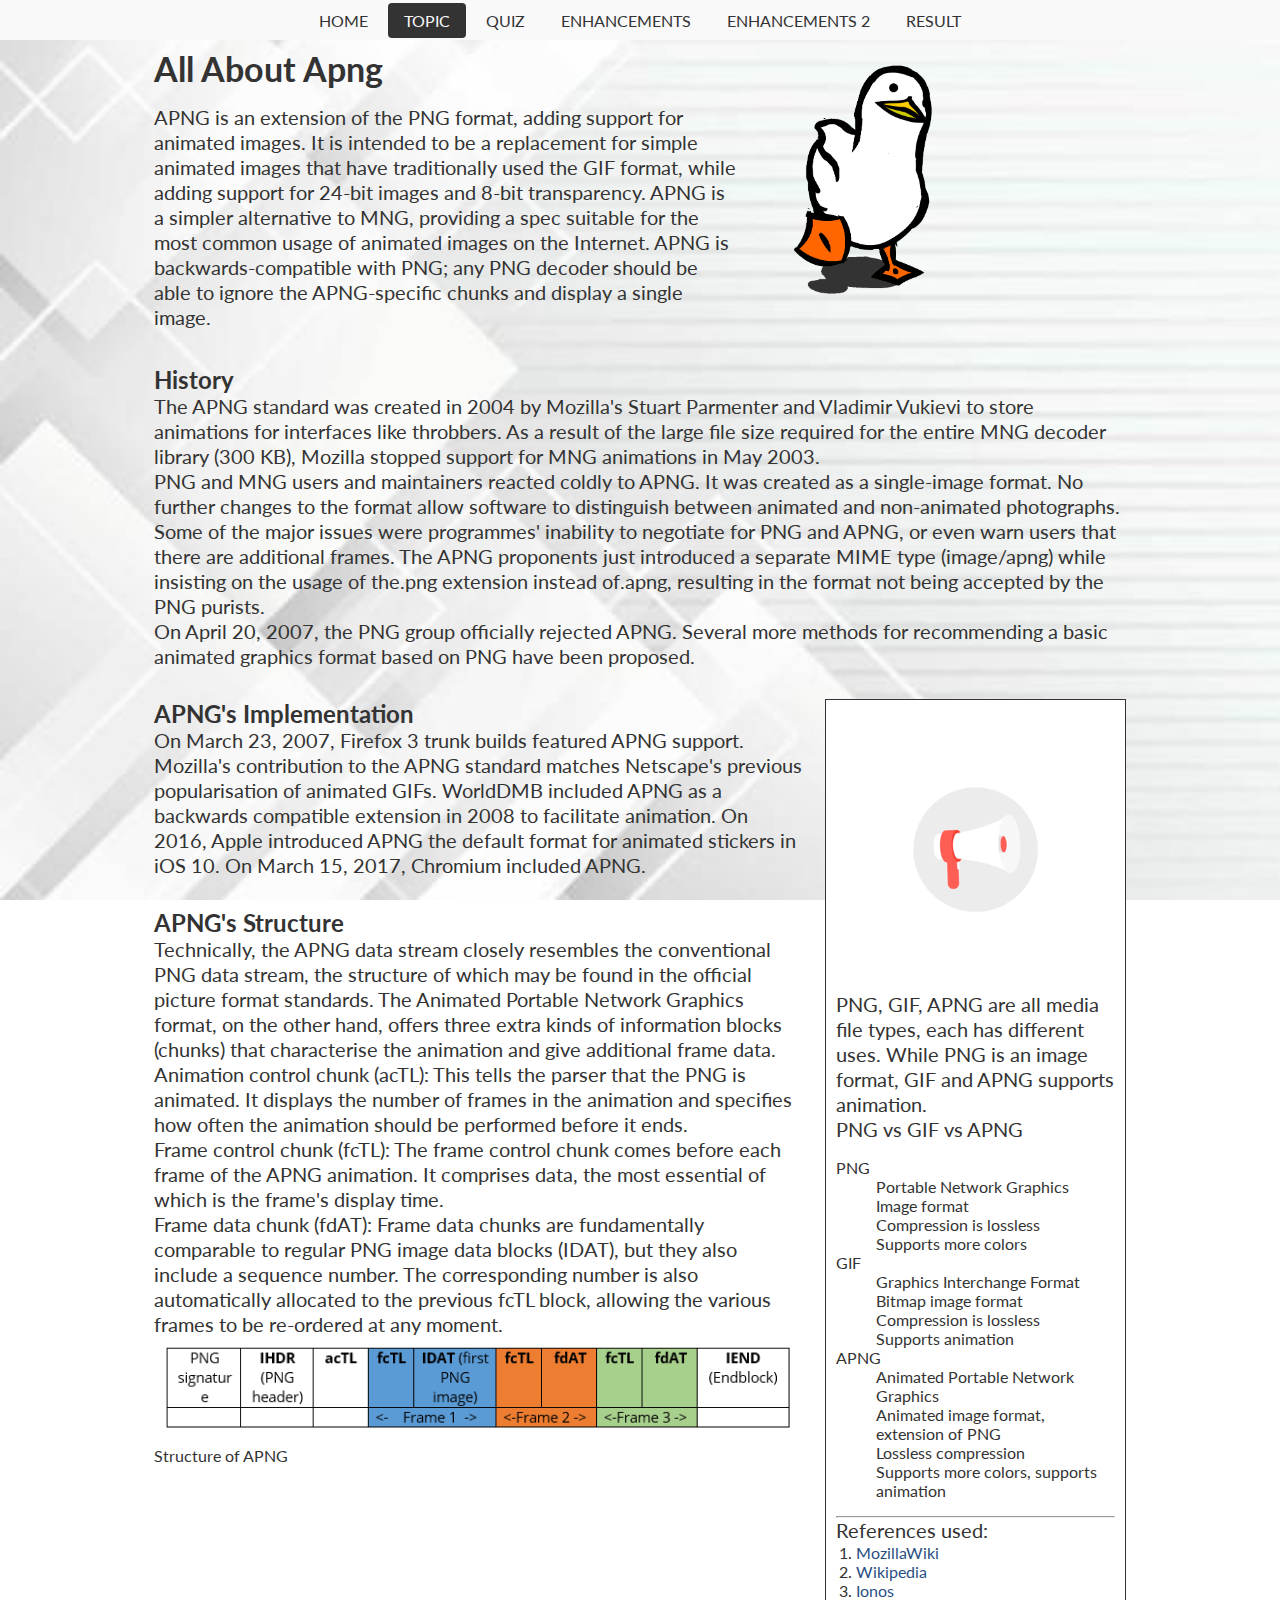
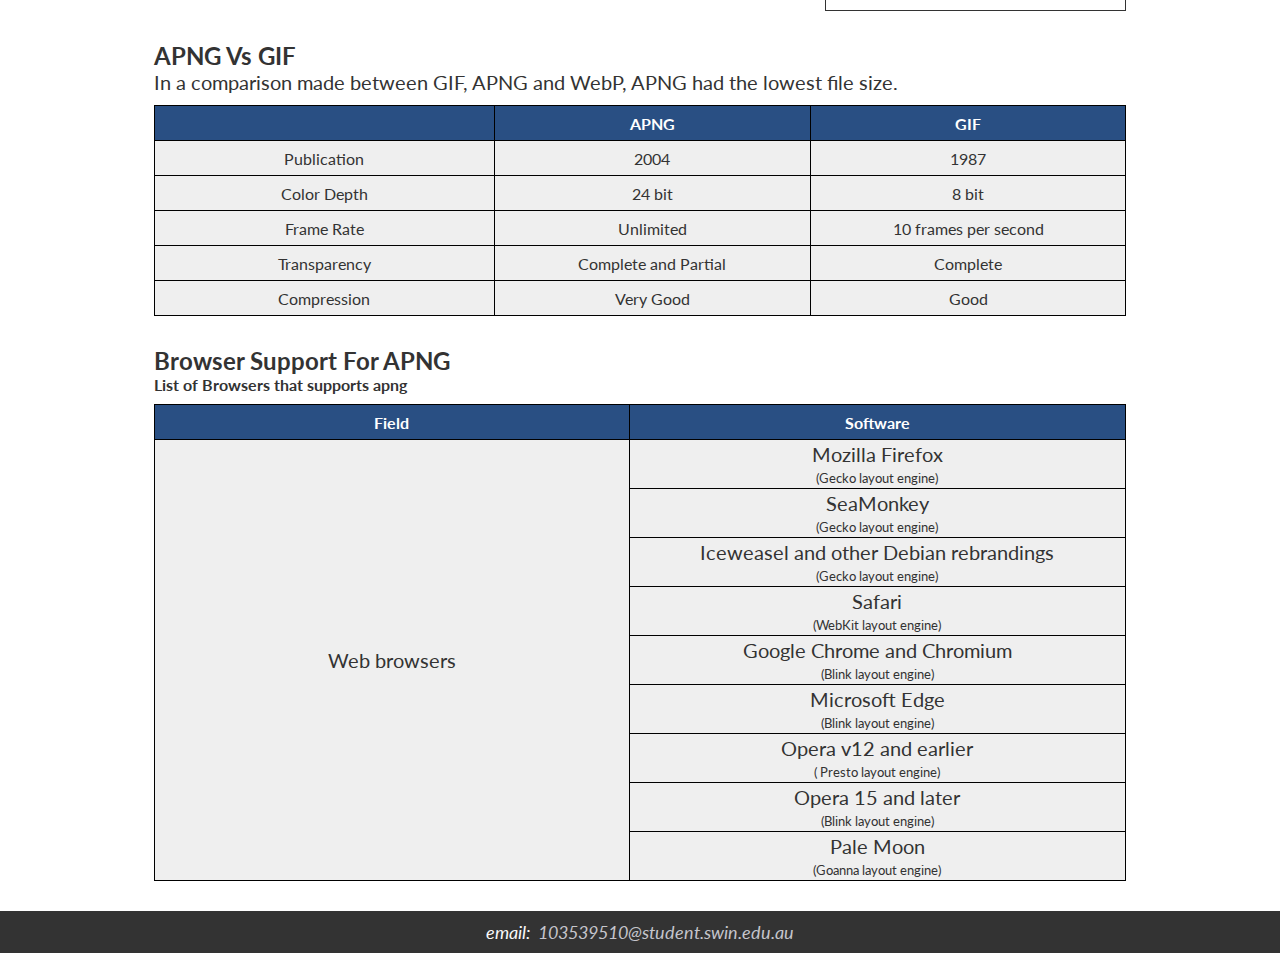
<file: assign2/topic.html>
<!DOCTYPE html>
<html lang="en">
  <head>
    <!-- Meta Tags -->
    <meta charset="UTF-8" />
    <meta http-equiv="X-UA-Compatible" content="IE=edge" />
    <meta name="viewport" content="width=device-width, initial-scale=1.0" />
    <meta name="author" content="Zahin Un Nafi" />
    <meta
      name="description"
      content="All About APNG (Animated Portable Network Graphics)"
    />

    <!-- Title -->
    <title>Topic | APNG | All You Need To Know</title>

    <!-- Fonts -->

    <link rel="preconnect" href="https://fonts.googleapis.com" />
    <link rel="preconnect" href="https://fonts.gstatic.com" crossorigin />
    <link
      href="https://fonts.googleapis.com/css2?family=Lato:ital,wght@0,100;0,300;0,400;0,700;0,900;1,100;1,300;1,400;1,700;1,900&display=swap"
      rel="stylesheet"
    />

    <!-- Stylesheet -->
    <link rel="stylesheet" href="styles/styles.css" />
  </head>
  <body>
    <header>
      <nav>
        <a href="index.html">home</a>
        <a href="topic.html">topic</a>
        <a href="quiz.html">quiz</a>
        <a href="enhancements.html">enhancements</a>
        <a href="enhancements2.html">enhancements 2</a>
        <a href="result.html">result</a>
      </nav>
    </header>
    <main id="topic">
      <section class="about">
        <div class="about-content">
          <h1>all about <span>apng</span></h1>
          <p>
            APNG is an extension of the PNG format, adding support for animated
            images. It is intended to be a replacement for simple animated
            images that have traditionally used the GIF format, while adding
            support for 24-bit images and 8-bit transparency. APNG is a simpler
            alternative to MNG, providing a spec suitable for the most common
            usage of animated images on the Internet. APNG is
            backwards-compatible with PNG; any PNG decoder should be able to
            ignore the APNG-specific chunks and display a single image.
          </p>
        </div>
        <div class="about-img">
          <img src="images/duck.png" alt="" />
        </div>
      </section>
      <section class="history">
        <h2>history</h2>
        <p>
          The APNG standard was created in 2004 by Mozilla's Stuart Parmenter
          and Vladimir Vukievi to store animations for interfaces like
          throbbers. As a result of the large file size required for the entire
          MNG decoder library (300 KB), Mozilla stopped support for MNG
          animations in May 2003.
        </p>
        <p>
          PNG and MNG users and maintainers reacted coldly to APNG. It was
          created as a single-image format. No further changes to the format
          allow software to distinguish between animated and non-animated
          photographs. Some of the major issues were programmes' inability to
          negotiate for PNG and APNG, or even warn users that there are
          additional frames. The APNG proponents just introduced a separate MIME
          type (image/apng) while insisting on the usage of the.png extension
          instead of.apng, resulting in the format not being accepted by the PNG
          purists.
        </p>
        <p>
          On April 20, 2007, the PNG group officially rejected APNG. Several
          more methods for recommending a basic animated graphics format based
          on PNG have been proposed.
        </p>
      </section>
      <section class="topic-with-aside">
        <div class="topic-content">
          <div class="impl">
            <h2><span>apng</span>'s implementation</h2>
            <p>
              On March 23, 2007, Firefox 3 trunk builds featured APNG support.
              Mozilla's contribution to the APNG standard matches Netscape's
              previous popularisation of animated GIFs. WorldDMB included APNG
              as a backwards compatible extension in 2008 to facilitate
              animation. On 2016, Apple introduced APNG the default format for
              animated stickers in iOS 10. On March 15, 2017, Chromium included
              APNG.
            </p>
          </div>
          <div class="struct">
            <div class="struct-content">
              <h2><span>apng</span>'s structure</h2>
              <p>
                Technically, the APNG data stream closely resembles the
                conventional PNG data stream, the structure of which may be
                found in the official picture format standards. The Animated
                Portable Network Graphics format, on the other hand, offers
                three extra kinds of information blocks (chunks) that
                characterise the animation and give additional frame data.
              </p>
              <p>
                Animation control chunk (acTL): This tells the parser that the
                PNG is animated. It displays the number of frames in the
                animation and specifies how often the animation should be
                performed before it ends.
              </p>
              <p>
                Frame control chunk (fcTL): The frame control chunk comes before
                each frame of the APNG animation. It comprises data, the most
                essential of which is the frame's display time.
              </p>
              <p>
                Frame data chunk (fdAT): Frame data chunks are fundamentally
                comparable to regular PNG image data blocks (IDAT), but they
                also include a sequence number. The corresponding number is also
                automatically allocated to the previous fcTL block, allowing the
                various frames to be re-ordered at any moment.
              </p>
              <div class="struct-img">
                <figure>
                  <img src="images/structure.png" alt="" />
                  <figcaption>Structure of APNG</figcaption>
                </figure>
              </div>
            </div>
          </div>
        </div>
        <aside class="topic-aside">
          <img src="./images/aside.gif" alt="aside.gif" />
          <p>
            PNG, GIF, APNG are all media file types, each has different uses.
            While PNG is an image format, GIF and APNG supports animation.
          </p>
          <p>PNG vs GIF vs APNG</p>
          <dl>
            <dt>PNG</dt>
            <dd>Portable Network Graphics</dd>
            <dd>Image format</dd>
            <dd>Compression is lossless</dd>
            <dd>Supports more colors</dd>
            <dt>GIF</dt>
            <dd>Graphics Interchange Format</dd>
            <dd>Bitmap image format</dd>
            <dd>Compression is lossless</dd>
            <dd>Supports animation</dd>
            <dt>APNG</dt>
            <dd>Animated Portable Network Graphics</dd>
            <dd>Animated image format, extension of PNG</dd>
            <dd>Lossless compression</dd>
            <dd>Supports more colors, supports animation</dd>
          </dl>
          <hr />
          <p>References used:</p>
          <ol>
            <li>
              <a
                href="https://l.facebook.com/l.php?u=https%3A%2F%2Fwiki.mozilla.org%2FAPNG_Specification%3Ffbclid%3DIwAR2gjzTo4kdiGeK2XJJy-Bs5eZZRUB-Uu59kvbGlXXsQWleRWeV0fU5Peag&h=AT1D5o1rZIKlwJwgtg-ANnumIKNSldRS6Iil9_WARfGxK6dN6VKUHp2ucQz5Vlv5ZA8QQuKv39pjmehDj9e_Jd4KikZ_7lYuWc-eHDKE2bKVCQJaqyKehYt6K_vcIJFUFstZVQ"
                >MozillaWiki</a
              >
            </li>
            <li>
              <a
                href="https://l.facebook.com/l.php?u=https%3A%2F%2Fen.wikipedia.org%2Fwiki%2FAPNG%3Ffbclid%3DIwAR3K4IHpu32ZEfZsFGOCdXIfgFQK7NRmc21KnHtKbU8CmvGi85JM6p39JtU&h=AT1D5o1rZIKlwJwgtg-ANnumIKNSldRS6Iil9_WARfGxK6dN6VKUHp2ucQz5Vlv5ZA8QQuKv39pjmehDj9e_Jd4KikZ_7lYuWc-eHDKE2bKVCQJaqyKehYt6K_vcIJFUFstZVQ"
                >Wikipedia</a
              >
            </li>
            <li>
              <a
                href="https://l.facebook.com/l.php?u=https%3A%2F%2Fwww.ionos.com%2Fdigitalguide%2Fwebsites%2Fweb-design%2Fwhat-is-apng%2F%3Ffbclid%3DIwAR3dlrvZEZ0LppgluX1HdHhgpSCGLB5ODnspqaBq_ceAt9EX3pTWJVf6OXk&h=AT1D5o1rZIKlwJwgtg-ANnumIKNSldRS6Iil9_WARfGxK6dN6VKUHp2ucQz5Vlv5ZA8QQuKv39pjmehDj9e_Jd4KikZ_7lYuWc-eHDKE2bKVCQJaqyKehYt6K_vcIJFUFstZVQ"
                >Ionos</a
              >
            </li>
          </ol>
        </aside>
      </section>
      <section class="gif">
        <h2><span>apng</span> vs <span>gif</span></h2>
        <p>
          In a comparison made between GIF, APNG and WebP, APNG had the lowest
          file size.
        </p>
        <div class="gif-image">
          <table>
            <thead>
              <tr>
                <th></th>
                <th>APNG</th>
                <th>GIF</th>
              </tr>
            </thead>
            <tbody>
              <tr>
                <td>Publication</td>
                <td>2004</td>
                <td>1987</td>
              </tr>
              <tr>
                <td>Color Depth</td>
                <td>24 bit</td>
                <td>8 bit</td>
              </tr>
              <tr>
                <td>Frame Rate</td>
                <td>Unlimited</td>
                <td>10 frames per second</td>
              </tr>
              <tr>
                <td>Transparency</td>
                <td>Complete and Partial</td>
                <td>Complete</td>
              </tr>
              <tr>
                <td>Compression</td>
                <td>Very Good</td>
                <td>Good</td>
              </tr>
            </tbody>
          </table>
        </div>
      </section>
      <section class="browser">
        <h2>browser support for <span>apng</span></h2>
        <h4>List of Browsers that supports <span>apng</span></h4>

        <div class="browser-table">
          <table>
            <thead>
              <tr>
                <th>Field</th>
                <th>Software</th>
              </tr>
            </thead>
            <tbody>
              <tr>
                <td rowspan="9">
                  <p>Web browsers</p>
                </td>
                <td>
                  <p>Mozilla Firefox</p>
                  <small>(Gecko layout engine)</small>
                </td>
              </tr>
              <tr>
                <td>
                  <p>SeaMonkey</p>
                  <small>(Gecko layout engine)</small>
                </td>
              </tr>
              <tr>
                <td>
                  <p>Iceweasel and other Debian rebrandings</p>
                  <small>(Gecko layout engine)</small>
                </td>
              </tr>
              <tr>
                <td>
                  <p>Safari</p>
                  <small>(WebKit layout engine)</small>
                </td>
              </tr>
              <tr>
                <td>
                  <p>Google Chrome and Chromium</p>
                  <small>(Blink layout engine)</small>
                </td>
              </tr>
              <tr>
                <td>
                  <p>Microsoft Edge</p>
                  <small>(Blink layout engine)</small>
                </td>
              </tr>
              <tr>
                <td>
                  <p>Opera v12 and earlier</p>
                  <small>( Presto layout engine)</small>
                </td>
              </tr>
              <tr>
                <td>
                  <p>Opera 15 and later</p>
                  <small>(Blink layout engine)</small>
                </td>
              </tr>
              <tr>
                <td>
                  <p>Pale Moon</p>
                  <small>(Goanna layout engine)</small>
                </td>
              </tr>
            </tbody>
          </table>
        </div>
      </section>
    </main>
    <footer>
      <span>email: &nbsp;</span>
      <a href="mailto:103539510@student.swin.edu.au"
        >103539510@student.swin.edu.au</a
      >
    </footer>

    <script src="scripts/enhancements.js"></script>
  </body>
</html>
</file>
<file: assign1/styles/styles.css>
*,
html {
  margin: 0;
  padding: 0;
}

/* pseudo element */
*::selection {
  background-color: #294f83;
  color: #ffffff;
}
/* pseudo element */

/* general styles */
a {
  text-decoration: none;
  color: #294f83;
}
dl {
  margin: 1em 0;
}
dd {
  margin-inline-start: 40px;
}
h1 {
  font-size: 34px;
  margin: 8px 0;
}
h2 {
  text-transform: capitalize;
}
p {
  font-size: 20px;
  line-height: 1.25;
}
h2 span {
  text-transform: uppercase;
}
aside {
  border: 1px solid #333333;
  background-color: #ffffff;
}
table,
th,
td {
  border: 1px solid black;
  border-collapse: collapse;
}
th,
td {
  width: 10%;
  height: 30px;
  text-align: center;
  padding: 2px 16px;
}
th {
  background-color: #294f83;
  color: white;
}
td{
  background-color: #efefef;
}
body {
  color: #333333;
  font-family: "Lato", sans-serif;
}
/* general styles */

/* header and nav */
header {
  display: flex;
  width: 100%;
  height: 40px;
  justify-content: center;
  align-items: center;
  background-color: #f9f9fa;
  position: sticky;
  top: 0;
  z-index: 1;
}
nav a {
  color: #333333;
  padding: 8px 16px;

  font-size: 16px;
  text-transform: uppercase;
  border-radius: 4px;
  transition: 0.3s;
}
nav a.active {
  background-color: #333333;
  color: #f9f9fa;
}
nav a:hover {
  background-color: #333333ad;
  color: #f9f9fa;
}
/* header and nav */

/* main */
main {
  width: 100%;
  padding: 0 12%;
  overflow: hidden;
  box-sizing: border-box;
  background: url(./images/white.jpg);
  background-attachment: fixed;
  background-repeat: no-repeat;
  background-size: cover;
}
/* main */

/* home page */
main#topic section {
  margin-bottom: 30px;
}
div.topic-content div {
  margin-bottom: 30px;
}

.banner {
  display: flex;
  justify-content: space-between;
  align-items: center;
  margin-top: 60px;
  margin-bottom: 80px;
}
.banner-image {
  flex-basis: 50%;
  position: relative;
  margin-left: 50px;
}
.banner-image img {
  width: 100%;
  border-radius: 10%;
}
.banner-content {
  flex-basis: 50%;
  position: relative;
  margin-left: 50px;
}
.banner-content h1 {
  text-transform: capitalize;
}
.banner-content h1 span {
  text-transform: uppercase;
}
.banner-content a {
  text-transform: capitalize;
  font-weight: 900;
  padding: 8px 16px;
  color: #294f83;
  transition: 0.4s;
  font-size: 20px;
  border: 2px solid transparent;
  border-radius: 20px 0 20px 0;
}
.banner-content a:hover {
  color: #ffffff;
  border: 2px solid white;
  background-color: #294f83;
}

.intro {
  padding: 20px 0;
}
.intro h1 {
  text-transform: capitalize;
}
.intro h1 span {
  text-transform: uppercase;
  font-size: 40px;
}
.intro-divider {
  display: block;
  margin: 12px 0;
}

.more {
  padding: 0 0 40px;
  display: flex;
  justify-content: space-between;
  align-items: flex-start;
}
.more-content {
  flex-basis: 70%;
  margin-top: 50px;
  padding-right: 20px;
}
.more-side {
  flex-basis: 30%;
  padding: 10px;
}
.more-side img {
  width: 100%;
}
.more h2 {
  margin-bottom: 10px;
}
.more h2 span {
  text-transform: uppercase;
}
.more-side ol {
  margin-left: 14px;
  margin-top: 4px;
}
.more-side a {
  font-weight: bold;
  color: #475889;
}
/* home page */

/* topic page */
.about {
  display: flex;
  flex-direction: row;
}
.about-content {
  flex-basis: 60%;
}
.about-content h1 {
  text-transform: capitalize;
}
.about-content p {
  margin-top: 16px;
}
.about-img {
  flex-basis: 40%;
}
.about-img img {
  width: 60%;
}
.history {
  margin-top: 10px;
}
.topic-table {
  overflow-x: auto;
}

.topic-with-aside {
  display: flex;
}
.topic-content {
  flex-basis: 70%;
  padding-right: 20px;
}
.topic-aside {
  flex-basis: 30%;
  position: relative;
  padding: 10px;
  height: fit-content;
}
.topic-aside img {
  width: 100%;
}
.topic-aside ol {
  margin-left: 20px;
}

.struct-img img {
  width: 100%;
}

main#topic table {
  margin-top: 10px;
}
.browser-table {
  overflow-x: auto;
}
/* topic page */

/* quiz page */
.quiz-banner {
  text-align: center;
  min-height: 80px;
  display: flex;
  justify-content: center;
  align-items: center;
}
.quiz-banner h1 {
  text-transform: capitalize;
}
.quiz h2 {
  margin: 4px auto 6px;
}
.info,
.questions {
  margin: 10px 20px;
  font-size: 20px;
}
.form-item {
  margin: 8px auto;
}
.info input,
.info label,
.questions label {
  display: block;
}
.info .form-item label,
.questions label {
  font-size: 16px;
}
.info .form-item input {
  width: 18em;
  height: 24px;
  font-size: 20px;
  padding: 4px;
}

.questions input[type="text"],
.questions input[type="number"],
select {
  display: block;
  width: 18em;
  height: 24px;
  font-size: 20px;
  padding: 4px;
}
select {
  height: 32px;
}
.form-item fieldset {
  border: none;
}

.submit {
  text-transform: capitalize;
  font-weight: 900;
  padding: 8px 16px;
  color: #ffffff;
  background: #294f83;
  font-size: 20px;
  border: 2px solid white;
}
/* quiz page */

/* enhancements page */
main#enhancements {
  height: 90vh;
}
.enhance-banner {
  text-align: center;
  min-height: 80px;
  display: flex;
  justify-content: center;
  align-items: center;
}

main#enhancements section {
  margin: 20px auto;
}
.e1 ul,
.e2 ul {
  margin-left: 16px;
}

footer#enhancements-footer {
  position: absolute;
}
/* enhancements page */



/* footer */
footer {
  display: flex;
  justify-content: center;
  padding: 10px 0;
  font-size: 18px;
  font-style: italic;
  background-color: #333333;
  color: #f9f9fa;
  width: 100%;
  bottom: 0;
}
footer a {
  color: #c5c5cc;
}
/* footer */

/* responsive */
@media screen and (max-width: 600px) {
  nav a {
    padding: 8px 6px;
  }
  .banner {
    flex-direction: column;
  }
  .banner-content {
    text-align: center;
    margin: 0;
  }
  .banner-image {
    margin: 0;
  }
  .banner-content a {
    margin-top: 10px;
    display: inline-block;
  }
  .more {
    flex-direction: column;
  }
  .more-side {
    margin: 20px auto;
  }
  main#topic {
    text-align: justify;
  }
  .about {
    flex-direction: column-reverse;
  }
  .about-img {
    display: flex;
    justify-content: center;
  }

  .about-img img {
    justify-content: center;
    width: 100%;
  }
  .topic-with-aside {
    flex-direction: column;
  }

  .struct-img img:hover {
    transition: 0.3s;
    transform: scale(1.5);
  }
}
@media screen and (max-width: 992px) {
  .more {
    flex-direction: column;
  }
  .more-side {
    margin: 20px auto;
  }
  .topic-with-aside {
    flex-direction: column;
  }
  .about-img img {
    width: 80%;
  }
}
/* responsive */

/* more than 100k */
.about-img img:hover {
  content: url(../images/duck.gif);
}
/* more than 100k */
</file>
<file: assign2/styles/styles.css>
/* style reset */
*,
html {
  margin: 0;
  padding: 0;
}

/* pseudo element */
*::selection {
  background-color: #294f83;
  color: #ffffff;
}
/* pseudo element */

/* general styles */
a {
  text-decoration: none;
  color: #294f83;
}
dl {
  margin: 1em 0;
}
dd {
  margin-inline-start: 40px;
}
h1 {
  font-size: 34px;
  margin: 8px 0;
}
h2 {
  text-transform: capitalize;
}
p {
  font-size: 20px;
  line-height: 1.25;
}
/* for highlighting text inside h2 tags */
h2 span {
  text-transform: uppercase;
}

aside {
  border: 1px solid #333333;
  background-color: #ffffff;
}
table,
th,
td {
  border: 1px solid black;
  border-collapse: collapse;
}
th,
td {
  width: 10%;
  height: 30px;
  text-align: center;
  padding: 2px 16px;
}
th {
  background-color: #294f83;
  color: white;
}
td {
  background-color: #efefef;
}
body {
  color: #333333;
  font-family: "Lato", sans-serif;
}
/* general styles */

/* header and nav */
header {
  display: flex;
  width: 100%;
  height: 40px;
  justify-content: center;
  align-items: center;
  background-color: #f9f9fa;
  position: sticky;
  top: 0;
  z-index: 1;
}
nav a {
  color: #333333;
  padding: 8px 16px;

  font-size: 16px;
  text-transform: uppercase;
  border-radius: 4px;
  transition: 0.3s;
}
nav a.active {
  background-color: #333333;
  color: #f9f9fa;
}
nav a:hover {
  background-color: #333333ad;
  color: #f9f9fa;
}
/* header and nav */

/* main */
main {
  width: 100%;
  padding: 0 12%;
  overflow: hidden;
  box-sizing: border-box;
  background: url(./images/white.jpg);
  background-attachment: fixed;
  background-repeat: no-repeat;
  background-size: cover;
  min-height: 90vh;
}
/* main */

/* home page */
main#topic section {
  margin-bottom: 30px;
}
div.topic-content div {
  margin-bottom: 30px;
}

/* index page banner start */
.banner {
  display: flex;
  justify-content: space-between;
  align-items: center;
  margin-top: 60px;
  margin-bottom: 80px;
}
.banner-image {
  flex-basis: 50%;
  position: relative;
  margin-left: 50px;
}
.banner-image img {
  width: 100%;
  border-radius: 10%;
}
.banner-content {
  flex-basis: 50%;
  position: relative;
  margin-left: 50px;
}
.banner-content h1 {
  text-transform: capitalize;
}
.banner-content h1 span {
  text-transform: uppercase;
}
.banner-content a {
  text-transform: capitalize;
  font-weight: 900;
  padding: 8px 16px;
  color: #294f83;
  transition: 0.4s;
  font-size: 20px;
  border: 2px solid transparent;
  border-radius: 20px 0 20px 0;
}
.banner-content a:hover {
  color: #ffffff;
  border: 2px solid white;
  background-color: #294f83;
}
/* index page banner end */

/* index page intro start */
.intro {
  padding: 20px 0;
}
.intro h1 {
  text-transform: capitalize;
}
.intro h1 span {
  text-transform: uppercase;
  font-size: 40px;
}
.intro-divider {
  display: block;
  margin: 12px 0;
}
/* index page intro end */

/* index page more content start */
.more {
  padding: 0 0 40px;
  display: flex;
  justify-content: space-between;
  align-items: flex-start;
}
.more-content {
  flex-basis: 70%;
  margin-top: 50px;
  padding-right: 20px;
}
.more-side {
  flex-basis: 30%;
  padding: 10px;
}
.more-side img {
  width: 100%;
}
.more h2 {
  margin-bottom: 10px;
}
.more h2 span {
  text-transform: uppercase;
}
.more-side ol {
  margin-left: 14px;
  margin-top: 4px;
}
.more-side a {
  font-weight: bold;
  color: #475889;
}
/* index page more content end */

/*about pagee start */
.about {
  display: flex;
  flex-direction: row;
}
.about-content {
  flex-basis: 60%;
}
.about-content h1 {
  text-transform: capitalize;
}
.about-content p {
  margin-top: 16px;
}
.about-img {
  flex-basis: 40%;
}
.about-img img {
  width: 60%;
}
/* about page end */

/* topic page start */
.history {
  margin-top: 10px;
}
.topic-table {
  overflow-x: auto;
}
.topic-with-aside {
  display: flex;
}
.topic-content {
  flex-basis: 70%;
  padding-right: 20px;
}
.topic-aside {
  flex-basis: 30%;
  position: relative;
  padding: 10px;
  height: fit-content;
}
.topic-aside img {
  width: 100%;
}
.topic-aside ol {
  margin-left: 20px;
}
.struct-img img {
  width: 100%;
}
main#topic table {
  margin-top: 10px;
}
.browser-table {
  overflow-x: auto;
}
/* topic page end */

/* quiz page start */
.quiz-banner {
  text-align: center;
  min-height: 80px;
  display: flex;
  justify-content: center;
  align-items: center;
}
.quiz-banner h1 {
  text-transform: capitalize;
}
.quiz h2 {
  margin: 4px auto 6px;
}
.info,
.questions {
  margin: 10px 20px;
  font-size: 20px;
}
.form-item {
  margin: 8px auto;
}
.info input,
.info label,
.questions label {
  display: block;
}
.info .form-item label,
.questions label {
  font-size: 16px;
}
.info .form-item input {
  width: 18em;
  height: 24px;
  font-size: 20px;
  padding: 4px;
}

.questions input[type="text"],
.questions input[type="number"],
select {
  display: block;
  width: 18em;
  height: 24px;
  font-size: 20px;
  padding: 4px;
}
select {
  height: 32px;
}
.form-item fieldset {
  border: none;
}

.submit {
  text-transform: capitalize;
  font-weight: 600;
  padding: 8px 16px;
  color: #ffffff;
  background: #294f83;
  font-size: 20px;
  border: 2px solid white;
}
#error_info, #error_grade {
  display: none;
}
.error {
  font-size: 16px;
  border: 1px solid red;
  padding: 10px 20px;
  margin: 10px auto;
  color: red;
}
/* quiz page end */

/* enhancements page start */
/* styling is cmmon for both enhancement pages */
main#enhancements {
  height: 90vh;
}
.enhance-banner {
  text-align: center;
  min-height: 80px;
  display: flex;
  justify-content: center;
  align-items: center;
}

main#enhancements section {
  margin: 20px auto;
}
.enhance ul {
  margin: 6px 16px;
  font-size: 18px;
}

footer#enhancements-footer {
  position: absolute;
}
/* enhancements page */

/* footer */
footer {
  display: flex;
  justify-content: center;
  padding: 10px 0;
  font-size: 18px;
  font-style: italic;
  background-color: #333333;
  color: #f9f9fa;
  width: 100%;
  bottom: 0;
}
footer a {
  color: #c5c5cc;
}
/* footer */

/* responsive */
/* responsive for tablet and phone */
@media screen and (max-width: 600px) {
  nav a {
    padding: 8px 6px;
  }
  .banner {
    flex-direction: column;
  }
  .banner-content {
    text-align: center;
    margin: 0;
  }
  .banner-image {
    margin: 0;
  }
  .banner-content a {
    margin-top: 10px;
    display: inline-block;
  }
  .more {
    flex-direction: column;
  }
  .more-side {
    margin: 20px auto;
  }
  main#topic {
    text-align: justify;
  }
  .about {
    flex-direction: column-reverse;
  }
  .about-img {
    display: flex;
    justify-content: center;
  }

  .about-img img {
    justify-content: center;
    width: 100%;
  }
  .topic-with-aside {
    flex-direction: column;
  }

  .struct-img img:hover {
    transition: 0.3s;
    transform: scale(1.5);
  }
}
/* responsive for pc */
@media screen and (max-width: 992px) {
  .more {
    flex-direction: column;
  }
  .more-side {
    margin: 20px auto;
  }
  .topic-with-aside {
    flex-direction: column;
  }
  .about-img img {
    width: 80%;
  }
}
/* responsive */

/* hover image about page to change image src */
/* more than 100k */
.about-img img:hover {
  content: url(../images/duck.gif);
}
/* more than 100k */

/* minor general adjustments */
.emptyInput {
  background-color: #e1373790;
}
.emptyInput::placeholder {
  color: black;
}

#take {
  margin-top: 2em;
  margin-bottom: 0.5rem;
}
#result .title {
  margin-top: 40px;
}
#trybtn {
  margin-top: 2rem;
}
.result_table{
  margin-bottom: 20px;
}

#timer {
  display: block;
  position: absolute;
  right: 5%;
  border: 1px solid;
  padding: 12px 13px;
  border-radius: 31px;
}
.warn{
  color: red;
  border: 1px solid red;
  animation: blink 0.5s linear infinite;
}

@keyframes blink {
  0% {
    opacity: 0;
  }
  100% {
    opacity: 1;
  }
}
/* minor general adjustments */
</file>
